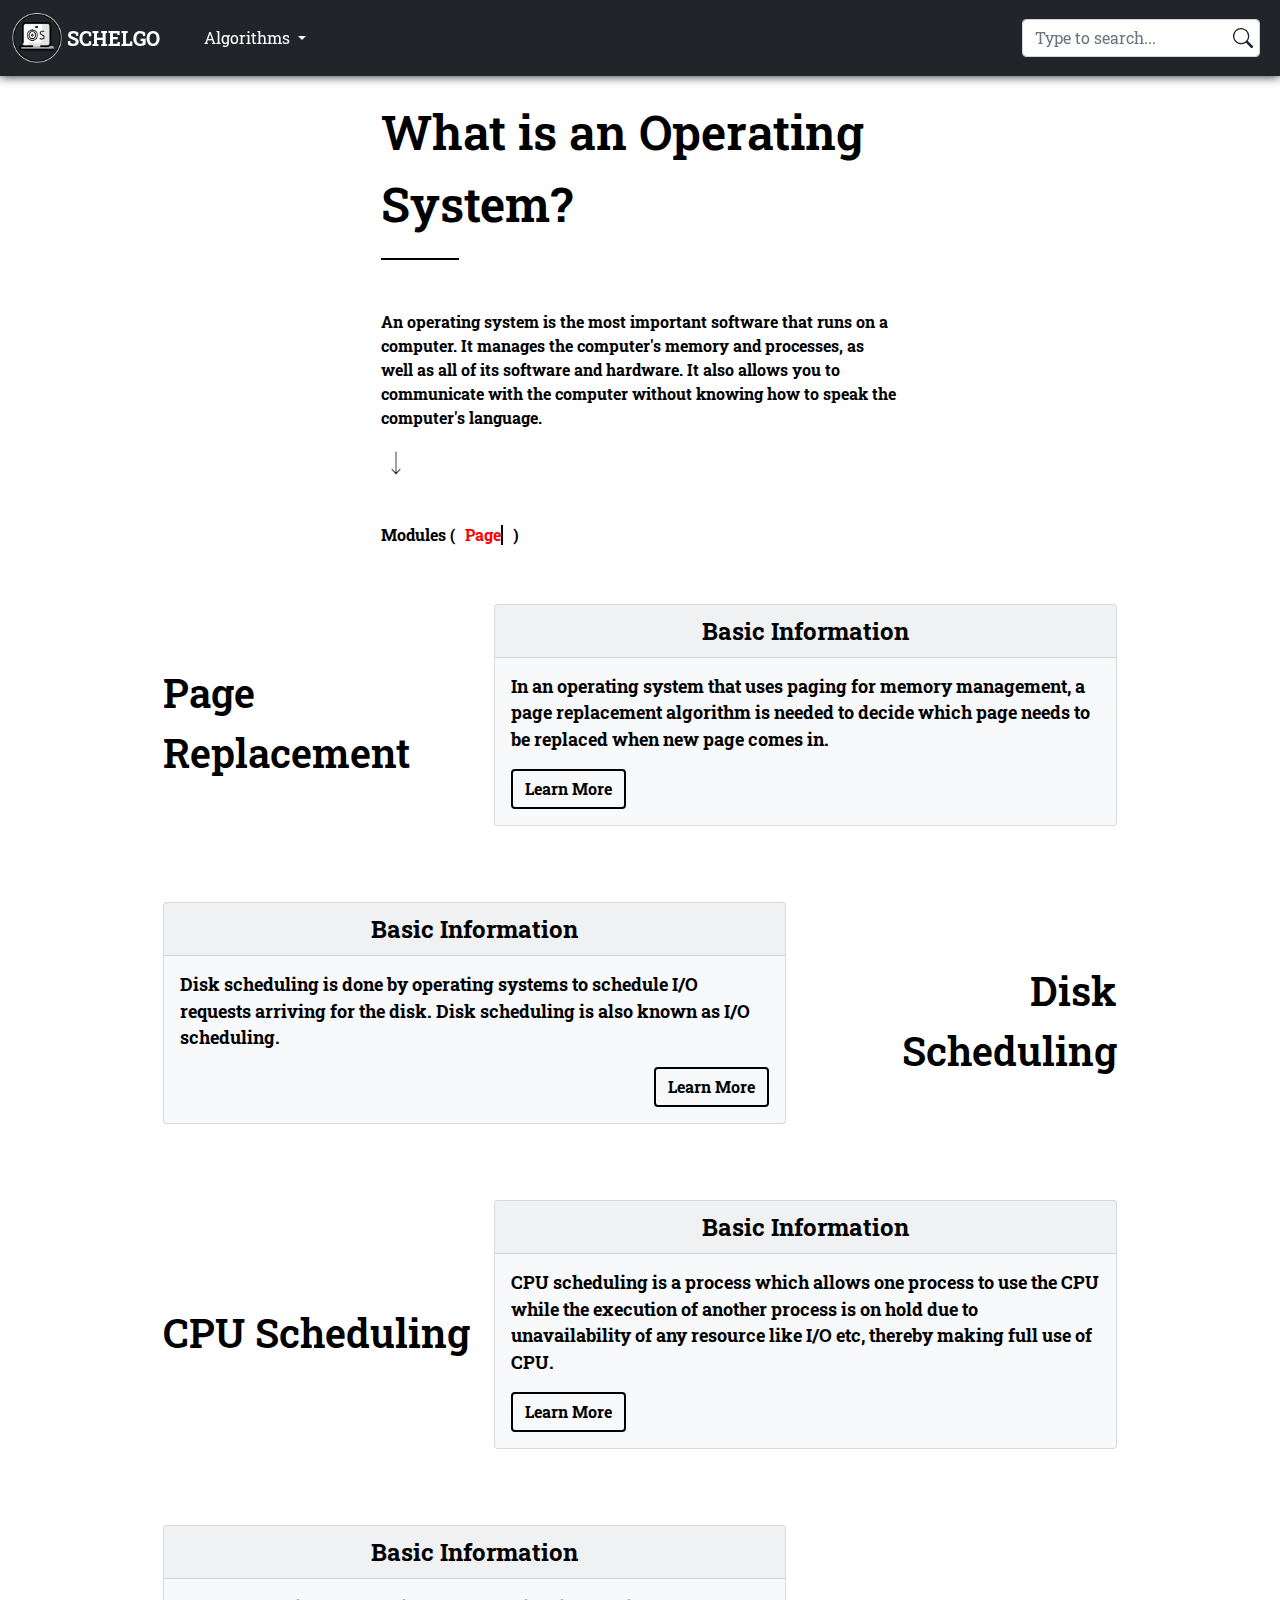
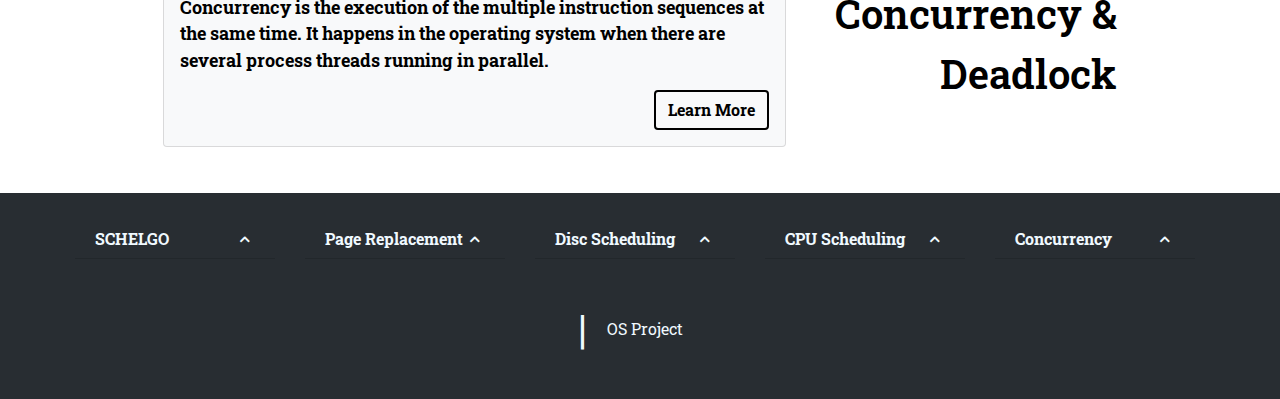
<file: index.html>
<!DOCTYPE html>
<html lang="en">

<head>
    <meta charset="UTF-8">
    <meta http-equiv="X-UA-Compatible" content="IE=edge">
    <meta name="viewport" content="width=device-width, initial-scale=1.0">
    <title>SCHELGO</title>
    <link rel="stylesheet" href="Assets/css/bootstrap.css" type="text/css">
    <link href="https://fonts.googleapis.com/css2?family=Roboto+Slab:wght@300&display=swap" rel="stylesheet">
    <link rel="stylesheet" type="text/css" href="Assets/css/animate.css">
    <link rel="stylesheet" href="https://unpkg.com/aos@2.3.1/dist/aos.css"/>
    <link href="https://maxcdn.bootstrapcdn.com/font-awesome/4.7.0/css/font-awesome.min.css" rel="stylesheet"/>
    <link rel="stylesheet" type="text/css" href="Assets/css/home_style.css">
    <link rel="shortcut icon" type="image/png" href="Assets/images/website_logo1.png">
</head>

<body>

<nav class="navbar sticky-top navbar-expand-lg navbar-dark bg-dark">
    <div class="container-fluid">
        <a class="navbar-brand" href="index.html">
            <img id="logo" src="Assets/images/website_logo1.png" alt="logo">
            <div class="hover-border">SCHELGO</div>
        </a>
        <div class="divider"></div>
        <button class="navbar-toggler" type="button" data-bs-toggle="collapse"
                data-bs-target="#navbarSupportedContent" aria-controls="navbarSupportedContent" aria-expanded="false"
                aria-label="Toggle navigation">
            <span class="navbar-toggler-icon"></span>
        </button>
        <div class="collapse navbar-collapse" id="navbarSupportedContent">
            <ul class="navbar-nav me-auto mb-2 mb-lg-0">

                <li class="nav-item dropdown">
                    <a class="nav-link dropdown-toggle" href="#" id="navbarDropdown" role="button"
                       data-bs-toggle="dropdown" aria-expanded="false">
                        Algorithms
                    </a>
                    <ul class="dropdown-menu dropdown-menu-dark" aria-labelledby="navbarDropdown">
                        <li><a class="dropdown-item" href="Page_Replacement/pagereplacement_index.html">Page
                            Replacement</a></li>
                        <li><a class="dropdown-item" href="Disk_Scheduling/diskscheduling_index.html">Disk
                            Scheduling</a></li>
                        <li><a class="dropdown-item" href="CPU_Scheduling/cpu_schdeuling_index.html">CPU Scheduling</a>
                        </li>
                        <li><a class="dropdown-item" href="deadlock/advanceClaim.html">Concurrency</a></li>
                    </ul>
                </li>

                <!-- <li class="nav-item">
                    <a class="nav-link" href="about.html"><span class="hover-border">About Developers</span></a>
                </li> -->

            </ul>

            <div class="d-flex">
                <div class="dropdown">
                    <input id="search-input" class="form-control me-2 dropdown-toggle" data-bs-toggle="dropdown"
                           aria-expanded="false" placeholder="Type to search...">
                    <ul id="suggestions" class="dropdown-menu dropdown-menu-dark" aria-labelledby="search-button">
                    </ul>
                    <svg xmlns="http://www.w3.org/2000/svg" width="20" height="20" fill="currentColor"
                         class="bi bi-search" viewBox="0 0 16 16" style="position: absolute; right: 15px;">
                        <path
                                d="M11.742 10.344a6.5 6.5 0 1 0-1.397 1.398h-.001c.03.04.062.078.098.115l3.85 3.85a1 1 0 0 0 1.415-1.414l-3.85-3.85a1.007 1.007 0 0 0-.115-.1zM12 6.5a5.5 5.5 0 1 1-11 0 5.5 5.5 0 0 1 11 0z"/>
                    </svg>
                </div>
            </div>
        </div>
    </div>
</nav>

<div class="home-first-block">
    <div class="home-info">
        <div class="home-question-title">
            What is an Operating System?
        </div>
        <p class="home-question-answer">
            An operating system is the most important software that runs on a computer. It manages the computer's
            memory and processes, as well as all of its software and hardware. It also allows you to communicate
            with the computer without knowing how to speak the computer's language.
        </p>
        <div class="arrow-box">
            <img src="Assets/images/down_arrow.png" alt="Downward Arrow">
        </div>
        <div class="typing animate__animated animate__slideInUp">
            Modules (
            <span class="type-writer" style="margin: 10px;" data-wait="2000"
                  data-words='["Page Replacement", "Disk Scheduling", "CPU Scheduling", "Concurrency & Deadlock"]'></span>
            )
        </div>
    </div>
   
</div>
<div class="home-second-block">
    <div class="home-algo-basic-info">
        <div class="home-algo-title"    >
            Page Replacement
        </div>
        <div class="home-specififc-algo-info">
            <div class="card text-dark bg-light mb-3 home-card">
                <div class="card-header home-card-header">Basic Information</div>
                <div class="card-body home-card-body">
                    <p class="card-text home-card-text">In an operating system that uses paging for memory
                        management, a page replacement
                        algorithm
                        is needed to decide which page needs to be replaced when new page comes in.</p>
                    <a href="Page_Replacement/pagereplacement_index.html" class="btn btn-light home-algo-button">
                        <svg xmlns="http://www.w3.org/2000/svg" width="22" height="22" fill="currentColor"
                             class="bi bi-check-circle home-tick" viewBox="0 0 16 16">
                            <path d="M8 15A7 7 0 1 1 8 1a7 7 0 0 1 0 14zm0 1A8 8 0 1 0 8 0a8 8 0 0 0 0 16z"/>
                            <path
                                    d="M10.97 4.97a.235.235 0 0 0-.02.022L7.477 9.417 5.384 7.323a.75.75 0 0 0-1.06 1.06L6.97 11.03a.75.75 0 0 0 1.079-.02l3.992-4.99a.75.75 0 0 0-1.071-1.05z"/>
                        </svg>
                        Learn More
                    </a>
                </div>
            </div>
        </div>
    </div>
    <div class="home-algo-basic-info">
        <div class="home-algo-title" id="title1" style="text-align: right;">
            Disk Scheduling
        </div>
        <div class="home-specififc-algo-info">
            <div class="card text-dark bg-light mb-3 home-card">
                <div class="card-header home-card-header">Basic Information</div>
                <div class="card-body home-card-body" style="align-items: flex-end;">
                    <p class="card-text home-card-text">Disk scheduling is done by operating systems to schedule I/O
                        requests arriving for the
                        disk. Disk scheduling is also known as I/O scheduling.</p>
                    <a href="Disk_Scheduling/diskscheduling_index.html" class="btn btn-light home-algo-button">
                        <svg xmlns="http://www.w3.org/2000/svg" width="22" height="22" fill="currentColor"
                             class="bi bi-check-circle home-tick" viewBox="0 0 16 16">
                            <path d="M8 15A7 7 0 1 1 8 1a7 7 0 0 1 0 14zm0 1A8 8 0 1 0 8 0a8 8 0 0 0 0 16z"/>
                            <path
                                    d="M10.97 4.97a.235.235 0 0 0-.02.022L7.477 9.417 5.384 7.323a.75.75 0 0 0-1.06 1.06L6.97 11.03a.75.75 0 0 0 1.079-.02l3.992-4.99a.75.75 0 0 0-1.071-1.05z"/>
                        </svg>
                        Learn More
                    </a>
                </div>
            </div>
        </div>
        <div class="home-algo-title" id="title" style="text-align: right;">
            Disk Scheduling
        </div>
    </div>
    <div class="home-algo-basic-info">
        <div class="home-algo-title">
            CPU Scheduling
        </div>
        <div class="home-specififc-algo-info">
            <div class="card text-dark bg-light mb-3 home-card">
                <div class="card-header home-card-header">Basic Information</div>
                <div class="card-body home-card-body">
                    <p class="card-text home-card-text">CPU scheduling is a process which allows one process to use
                        the CPU while the execution
                        of
                        another process is on hold due to unavailability of any resource like I/O etc, thereby
                        making full use of CPU.</p>
                    <a href="CPU_Scheduling/cpu_schdeuling_index.html" class="btn btn-light home-algo-button">
                        <svg xmlns="http://www.w3.org/2000/svg" width="22" height="22" fill="currentColor"
                             class="bi bi-check-circle home-tick" viewBox="0 0 16 16">
                            <path d="M8 15A7 7 0 1 1 8 1a7 7 0 0 1 0 14zm0 1A8 8 0 1 0 8 0a8 8 0 0 0 0 16z"/>
                            <path
                                    d="M10.97 4.97a.235.235 0 0 0-.02.022L7.477 9.417 5.384 7.323a.75.75 0 0 0-1.06 1.06L6.97 11.03a.75.75 0 0 0 1.079-.02l3.992-4.99a.75.75 0 0 0-1.071-1.05z"/>
                        </svg>
                        Learn More
                    </a>
                </div>
            </div>
        </div>
    </div>
    <div class="home-algo-basic-info">
        <div class="home-algo-title" id="title1" style="text-align: right;">
            Concurrency & Deadlock
        </div>
        <div class="home-specififc-algo-info">
            <div class="card text-dark bg-light mb-3 home-card">
                <div class="card-header home-card-header">Basic Information</div>
                <div class="card-body home-card-body" style="align-items: flex-end;">
                    <p class="card-text home-card-text">Concurrency is the execution of the multiple instruction
                        sequences at the same time. It
                        happens in the operating system when there are several process threads running in parallel.
                    </p>
                    <a href="deadlock/advanceClaim.html" class="btn btn-light home-algo-button">
                        <svg xmlns="http://www.w3.org/2000/svg" width="22" height="22" fill="currentColor"
                             class="bi bi-check-circle home-tick" viewBox="0 0 16 16">
                            <path d="M8 15A7 7 0 1 1 8 1a7 7 0 0 1 0 14zm0 1A8 8 0 1 0 8 0a8 8 0 0 0 0 16z"/>
                            <path
                                    d="M10.97 4.97a.235.235 0 0 0-.02.022L7.477 9.417 5.384 7.323a.75.75 0 0 0-1.06 1.06L6.97 11.03a.75.75 0 0 0 1.079-.02l3.992-4.99a.75.75 0 0 0-1.071-1.05z"/>
                        </svg>
                        Learn More
                       
                    </a>
                </div>
            </div>
        </div>
        <div class="home-algo-title" id="title" style="text-align: right;">
            Concurrency & Deadlock
        </div>
    </div>
</div>


<div id="foooter">
    <div class="footer-dark">
        <footer>
            <div id="footer-container" class="footercontainer">
                <div class="footerflex-1">
                    <div class="footerrow">

                        <!-- First Panel -->
                        <div class="footerpanel-group" id="accordion">
                            <div class="panel panel-default" id="footerpanel">
                                <div class="footerpanel-heading">
                                    <h4 class="footerpanel-title accordion-button" data-bs-toggle="collapse"
                                        data-bs-target="#collapseOne,#collapseTwo,#collapseThree,#collapseFour,#collapseFive"
                                        aria-expanded="false" aria-controls="collapseOne">SCHELGO
                                    </h4>
                                </div>
                                <div id="collapseOne" class="panel-collapse collapse" aria-labelledby="headingOne"
                                     data-bs-parent="#accordion">
                                    <div class="footercontent">
                                        <ul style="list-style-type: none;">
                                            <li><a href="index.html">Home</a></li>
                                            <li><a href="about.html">About Us</a></li>
                                            <li><a href="Page_Replacement/pagereplacement_index.html">Page
                                                Replacement</a></li>
                                            <li><a href="Disk_Scheduling/diskscheduling_index.html">Disk Scheduling</a>
                                            </li>
                                            <li><a href="CPU_Scheduling/cpu_schdeuling_index.html">CPU Scheduling</a></li>
                                            <li><a href="deadlock/advanceClaim.html">Concurrency</a></li>

                                        </ul>
                                    </div>
                                </div>
                            </div>
                        </div>


                        <!-- Second Panel -->
                        <div class="footerpanel-group" id="accordion">
                            <div class="panel panel-default" id="footerpanel">
                                <div class="footerpanel-heading">
                                    <h4 class="footerpanel-title accordion-button" data-bs-toggle="collapse"
                                        data-bs-target="#collapseOne,#collapseTwo,#collapseThree,#collapseFour,#collapseFive"
                                        aria-expanded="false" aria-controls="collapseOne">Page Replacement

                                    </h4>
                                </div>
                                <div id="collapseTwo" class="panel-collapse collapse" aria-labelledby="headingOne"
                                     data-bs-parent="#accordion">
                                    <div class="footercontent">
                                        <ul style="list-style-type: none;">
                                            <li><a href="#">MRU</a></li>

                                        </ul>
                                    </div>
                                </div>
                            </div>
                        </div>


                        <!-- Third Panel -->
                        <div class="footerpanel-group" id="accordion">
                            <div class="panel panel-default" id="footerpanel">
                                <div class="footerpanel-heading">
                                    <h4 class="footerpanel-title accordion-button" data-bs-toggle="collapse"
                                        data-bs-target="#collapseOne,#collapseTwo,#collapseThree,#collapseFour,#collapseFive"
                                        aria-expanded="false" aria-controls="collapseOne">Disc Scheduling

                                    </h4>
                                </div>
                                <div id="collapseThree" class="panel-collapse collapse" aria-labelledby="headingOne"
                                     data-bs-parent="#accordion">
                                    <div class="footercontent">
                                        <ul style="list-style-type: none;">

                                            <li><a href="Disk_Scheduling/scan.html">SCAN</a></li>
                                            
                                        </ul>
                                    </div>
                                </div>
                            </div>
                        </div>

                        <!-- Fourth Panel -->
                        <div class="footerpanel-group" id="accordion">
                            <div class="panel panel-default" id="footerpanel">
                                <div class="footerpanel-heading">
                                    <h4 class="footerpanel-title accordion-button" data-bs-toggle="collapse"
                                        data-bs-target="#collapseOne,#collapseTwo,#collapseThree,#collapseFour,#collapseFive"
                                        aria-expanded="false" aria-controls="collapseOne">CPU Scheduling

                                    </h4>
                                </div>
                                <div id="collapseFour" class="panel-collapse collapse" aria-labelledby="headingOne"
                                     data-bs-parent="#accordion">
                                    <div class="footercontent">
                                        <ul style="list-style-type: none;">
                                           
                                            <li><a href="CPU_Scheduling/RoundRobin_CPU.html">Round Robin</a></li>


                                        </ul>
                                    </div>
                                </div>
                            </div>
                        </div>


                        <!-- Fifth Panel -->
                        <div class="footerpanel-group" id="accordion">
                            <div class="panel panel-default" id="footerpanel">
                                <div class="footerpanel-heading">
                                    <h4 class="footerpanel-title accordion-button" data-bs-toggle="collapse"
                                        data-bs-target="#collapseOne,#collapseTwo,#collapseThree,#collapseFour,#collapseFive"
                                        aria-expanded="false" aria-controls="collapseOne">Concurrency
                                    </h4>
                                </div>
                                <div id="collapseFive" class="panel-collapse collapse" aria-labelledby="headingOne"
                                     data-bs-parent="#accordion">
                                    <div class="footercontent">
                                        <ul style="list-style-type: none;">
                                            <li><a href=""></a></li>
                                            <li><a href="deadlock/advanceClaim.html">Bankers Algorithm</a></li>

                                        </ul>
                                    </div>
                                </div>
                            </div>
                        </div>


                    </div>
                </div>
                <div
                        style="padding-top: 10px; width: 100%; display: flex; align-items: center; justify-content: center;">
                        
                    <span style="font-size: 2.5rem; margin: 20px 0px 20px 0px; ">|</span>
                    <span class="copyright"
                          style="margin: 20px; display: flex; justify-content: center; align-items: center; padding: 0px;">OS
                            Project </span>
                </div>
            </div>
        </footer>
    </div>
</div>

<script src="Assets/js/bootstrap.bundle.min.js"></script>
<script src="Assets/js/search.js"></script>
<script src="https://unpkg.com/aos@2.3.1/dist/aos.js"></script>
<script src="Assets/js/home_typewriter.js"></script>
<script type="text/javascript">
    AOS.init({
        duration: 1000,
    });
</script>
</body>

</html>
</file>
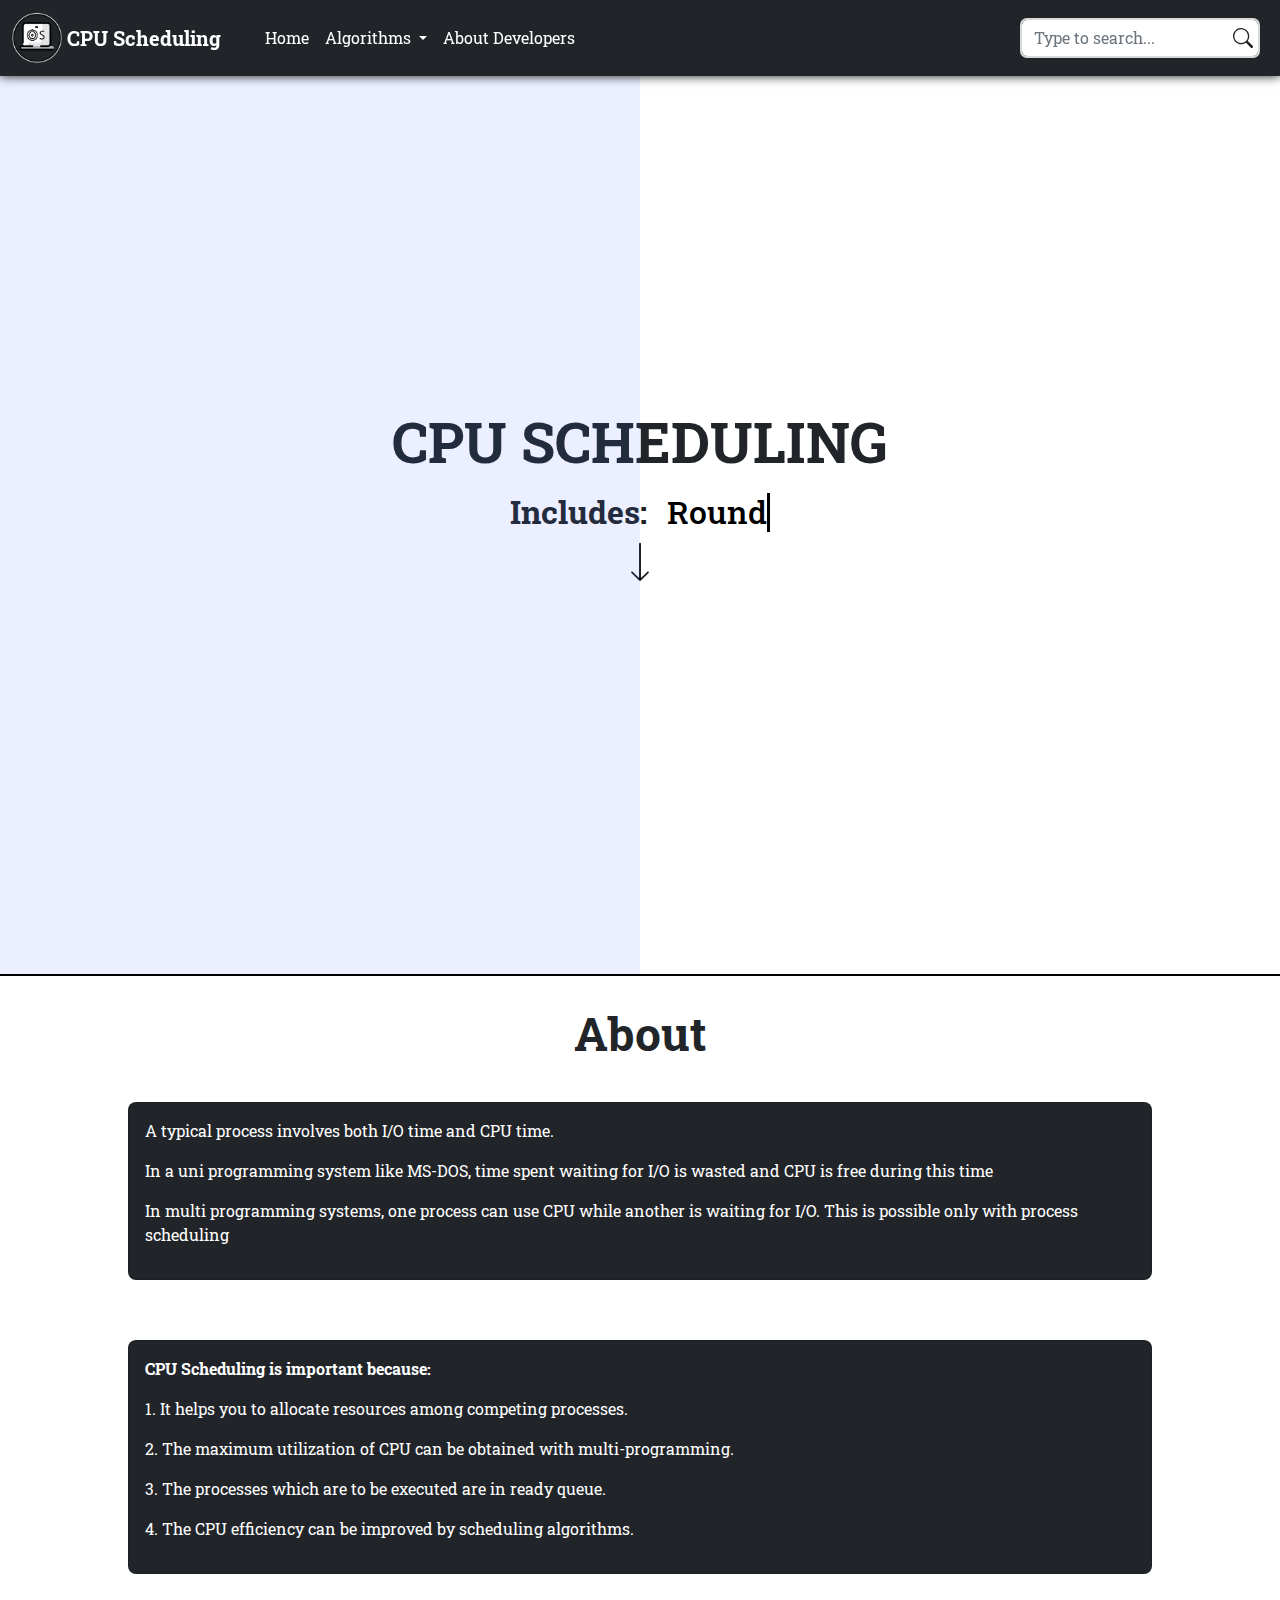
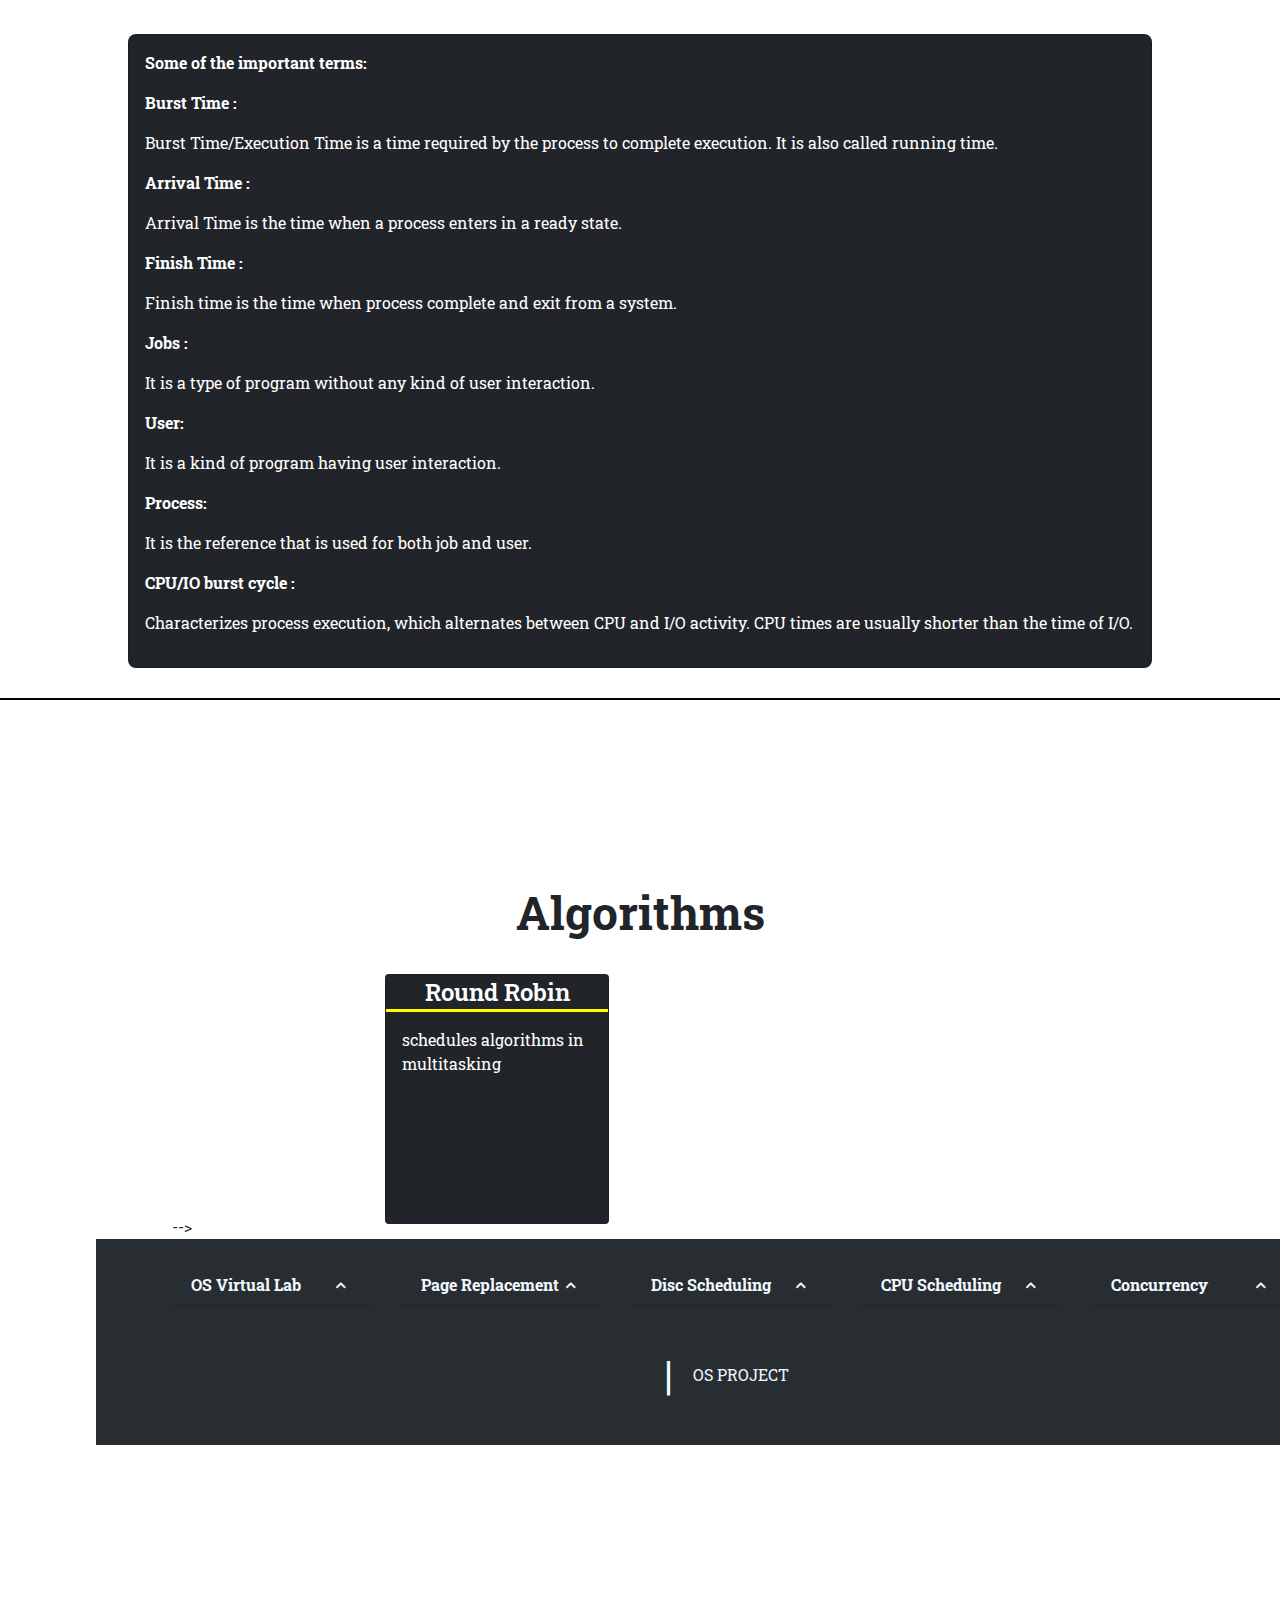
<file: CPU_Scheduling/cpu_schdeuling_index.html>
<!DOCTYPE html>
<html lang="en">

<head>
    <meta charset="UTF-8">
    <meta http-equiv="X-UA-Compatible" content="IE=edge">
    <meta name="viewport" content="width=device-width, initial-scale=1.0">
    <title>OS Virtual Lab</title>
    <link rel="stylesheet" href="../Assets/css/bootstrap.css" type="text/css">
    <link href="https://fonts.googleapis.com/css2?family=Roboto+Slab:wght@300&display=swap" rel="stylesheet">
    <link rel="stylesheet" href="../Assets/css/animate.css" type="text/css">
    <link rel="stylesheet" type="text/css" href="../Assets/css/style.css">

    <script src="https://cdn.jsdelivr.net/npm/bootstrap@5.0.0-beta2/dist/js/bootstrap.bundle.min.js"
            integrity="sha384-b5kHyXgcpbZJO/tY9Ul7kGkf1S0CWuKcCD38l8YkeH8z8QjE0GmW1gYU5S9FOnJ0"
            crossorigin="anonymous"></script>
    <link href="https://maxcdn.bootstrapcdn.com/font-awesome/4.7.0/css/font-awesome.min.css" rel="stylesheet"/>
    <link href="https://cdn.jsdelivr.net/npm/bootstrap@5.0.0-beta3/dist/css/bootstrap.min.css" rel="stylesheet"
          integrity="sha384-eOJMYsd53ii+scO/bJGFsiCZc+5NDVN2yr8+0RDqr0Ql0h+rP48ckxlpbzKgwra6" crossorigin="anonymous">

    <link rel="stylesheet" type="text/css" href="../Assets/css/style.css">
    <link rel="shortcut icon" type="image/png" href="../Assets/images/website_logo1.png">
</head>

<body>

<nav class="navbar sticky-top navbar-expand-lg navbar-dark bg-dark">
    <div class="container-fluid">
        <a class="navbar-brand" href="cpu_schdeuling_index.html">
            <img id="logo" src="../Assets/images/website_logo1.png" alt="logo">
            <div class="hover-border">CPU Scheduling</div>
        </a>
        <div class="divider"></div>
        <button class="navbar-toggler" type="button" data-bs-toggle="collapse"
                data-bs-target="#navbarSupportedContent" aria-controls="navbarSupportedContent" aria-expanded="false"
                aria-label="Toggle navigation">
            <span class="navbar-toggler-icon"></span>
        </button>
        <div class="collapse navbar-collapse" id="navbarSupportedContent">
            <ul class="navbar-nav me-auto mb-2 mb-lg-0">
                <li class="nav-item">
                    <a class="nav-link active" aria-current="page" href="../index.html">
                        <div class="hover-border">Home</div>
                    </a>
                </li>

                <li class="nav-item dropdown">
                    <a class="nav-link dropdown-toggle" href="#" id="navbarDropdown" role="button"
                       data-bs-toggle="dropdown" aria-expanded="false">
                        Algorithms
                    </a>
                    <ul class="dropdown-menu dropdown-menu-dark" aria-labelledby="navbarDropdown">
                        <li><a class="dropdown-item" href="../Page_Replacement/pagereplacement_index.html">Page
                            Replacement</a></li>
                        <li><a class="dropdown-item" href="../Disk_Scheduling/diskscheduling_index.html">Disk
                            Scheduling</a></li>
                        <li><a class="dropdown-item" href="cpu_schdeuling_index.html">CPU Scheduling</a></li>
                        <li><a class="dropdown-item" href="#">Concurrency</a></li>
                    </ul>
                </li>
               

                <li class="nav-item">
                    <a class="nav-link" href="../about.html"><span class="hover-border">About Developers</span></a>
                </li>

            </ul>

            <div class="d-flex">
                <div class="dropdown">
                    <input id="search-input" class="form-control me-2 dropdown-toggle" data-bs-toggle="dropdown"
                           aria-expanded="false" placeholder="Type to search...">
                    <ul id="suggestions" class="dropdown-menu dropdown-menu-dark" aria-labelledby="search-button">
                    </ul>
                    <svg xmlns="http://www.w3.org/2000/svg" width="20" height="20" fill="currentColor"
                         class="bi bi-search" viewBox="0 0 16 16" style="position: absolute; right: 15px;">
                        <path
                                d="M11.742 10.344a6.5 6.5 0 1 0-1.397 1.398h-.001c.03.04.062.078.098.115l3.85 3.85a1 1 0 0 0 1.415-1.414l-3.85-3.85a1.007 1.007 0 0 0-.115-.1zM12 6.5a5.5 5.5 0 1 1-11 0 5.5 5.5 0 0 1 11 0z"/>
                    </svg>
                </div>
            </div>
        </div>
    </div>
</nav>

<div class="block1">
    <div class="overlay"></div>
    <div class="heading">
        <h1 class="animate__animated animate__slideInUp" data-aos="fade-in" style="text-align: center;">CPU SCHEDULING
        </h1>
    </div>
    <div class="typing animate__animated animate__slideInUp">
        <h2 style="margin: 10px; font-weight: 700;">Includes: </h2>
        <span class="type-writer" style="margin: 10px;" data-wait="2000"

              data-words='["Round Robin"]'></span>

    </div>
    <div class="arrow-box">
        <img src="../Assets/images/down_arrow.png" alt="Downward Arrow">
    </div>
</div>

<div class="info-block">
    <div class="mid-heading-wrapper">
        <div class="mid-heading">
            <h1 style="margin: 0px;">About</h1>
        </div>
    </div>

    <div class="infocard">
        <div class="infocard-body">
            <p>A typical process involves both I/O time and CPU time.</p>

            <p>In a uni programming system like MS-DOS, time spent waiting for I/O is wasted and CPU is free during this
                time</p>

            <p>In multi programming systems, one process can use CPU while another is waiting for I/O. This is possible
                only with process scheduling</p>
        </div>
    </div>

    <div class="infocard">
        <div class="infocard-body">
            <p style="font-weight: 700;">CPU Scheduling is important because:</p>

            <p>1. It helps you to allocate resources among competing processes.</p>

            <p>2. The maximum utilization of CPU can be obtained with multi-programming.</p>

            <p>3. The processes which are to be executed are in ready queue.</p>

            <p>4. The CPU efficiency can be improved by scheduling algorithms.</p>
        </div>
    </div>

    <div class="infocard">
        <div class="infocard-body">
            <p style="font-weight: 700;">Some of the important terms:</p>

            <p style="font-weight: 700;">Burst Time :</p>
            <p>Burst Time/Execution Time is a time required by the process to complete execution. It is also called
                running time.</p>

            <p style="font-weight: 700;">Arrival Time :</p>
            <p>Arrival Time is the time when a process enters in a ready state.</p>

            <p style="font-weight: 700;">Finish Time :</p>
            <p>Finish time is the time when process complete and exit from a system.</p>

            <p style="font-weight: 700;">Jobs :</p>
            <p>It is a type of program without any kind of user interaction.</p>

            <p style="font-weight: 700;">User: </p>
            <p>It is a kind of program having user interaction.</p>

            <p style="font-weight: 700;">Process: </p>
            <p>It is the reference that is used for both job and user.</p>

            <p style="font-weight: 700;">CPU/IO burst cycle :</p>
            <p>Characterizes process execution, which alternates between CPU and I/O activity. CPU times are usually
                shorter than the time of I/O.</p>
        </div>
    </div>


</div>
<div class="mid-blockDSPR">
    <div class="mid-heading-wrapper">
        <div class="mid-heading">
            <h1 class="hover-border">Algorithms</h1>
        </div>
    </div>


       

    <div class="cards" style="margin-top:0px; width: 85%;"> -->
        <a href="RoundRobin_CPU.html" style="text-decoration: none;">
            <div class="card text-white bg-dark algo-cards"
                 style="width: 14rem; height: 14rem; margin-left: 40px; margin-right: 40px;">
                <div class="algo-heading">Round Robin</div>
                <div class="card-body" style="overflow-y: scroll;">
                    <p class="card-text">schedules algorithms in multitasking</p>
                </div>
            </div>
        </a>

      

    <br>

    <div class="mid-heading-wrapper">
        <div class="mid-heading">
            <a href="CPU_Algo_comp.html">
               
            </a>
        </div>
    </div>
    <br>
    <br>
    <!-- Footer -->
    <div id="foooter">
        <div class="footer-dark">
            <footer>
                <div id="footer-container" class="footercontainer">
                    <div class="footerflex-1">
                        <div class="footerrow">

                            <!-- First Panel -->
                            <div class="footerpanel-group" id="accordion">
                                <div class="panel panel-default" id="footerpanel">
                                    <div class="footerpanel-heading">
                                        <h4 class="footerpanel-title accordion-button" data-bs-toggle="collapse"
                                            data-bs-target="#collapseOne,#collapseTwo,#collapseThree,#collapseFour,#collapseFive"
                                            aria-expanded="false" aria-controls="collapseOne">OS Virtual Lab

                                        </h4>
                                    </div>
                                    <div id="collapseOne" class="panel-collapse collapse"
                                         aria-labelledby="headingOne" data-bs-parent="#accordion">
                                        <div class="footercontent">
                                            <ul style="list-style-type: none;">
                                                <li><a href="../index.html">Home</a></li>
                                                <li><a href="../about.html">About Us</a></li>
                                                <li><a href="../Page_Replacement/pagereplacement_index.html">Page
                                                    Replacement</a></li>
                                                <li><a href="../Disk_Scheduling/diskscheduling_index.html">Disk
                                                    Scheduling</a></li>
                                                <li><a href="cpu_schdeuling_index.html">CPU Scheduling</a></li>
                                                <li><a href="..deadlock/advanceClaim.html">Concurrency</a></li>

                                            </ul>
                                        </div>
                                    </div>
                                </div>
                            </div>


                            <!-- Second Panel -->
                            <div class="footerpanel-group" id="accordion">
                                <div class="panel panel-default" id="footerpanel">
                                    <div class="footerpanel-heading">
                                        <h4 class="footerpanel-title accordion-button" data-bs-toggle="collapse"
                                            data-bs-target="#collapseOne,#collapseTwo,#collapseThree,#collapseFour,#collapseFive"
                                            aria-expanded="false" aria-controls="collapseOne">Page Replacement

                                        </h4>
                                    </div>
                                    <div id="collapseTwo" class="panel-collapse collapse"
                                         aria-labelledby="headingOne" data-bs-parent="#accordion">
                                        <div class="footercontent">
                                            <ul style="list-style-type: none;">
                                                <li><a href="#">MRU</a></li>
                                            </ul>
                                        </div>
                                    </div>
                                </div>
                            </div>


                            <!-- Third Panel -->
                            <div class="footerpanel-group" id="accordion">
                                <div class="panel panel-default" id="footerpanel">
                                    <div class="footerpanel-heading">
                                        <h4 class="footerpanel-title accordion-button" data-bs-toggle="collapse"
                                            data-bs-target="#collapseOne,#collapseTwo,#collapseThree,#collapseFour,#collapseFive"
                                            aria-expanded="false" aria-controls="collapseOne">Disc Scheduling

                                        </h4>
                                    </div>
                                    <div id="collapseThree" class="panel-collapse collapse"
                                         aria-labelledby="headingOne" data-bs-parent="#accordion">
                                        <div class="footercontent">
                                            <ul style="list-style-type: none;">
                                                <li><a href="Disk_Scheduling/scan.html">SCAN</a></li>
                                            </ul>
                                        </div>
                                    </div>
                                </div>
                            </div>

                            <!-- Fourth Panel -->
                            <div class="footerpanel-group" id="accordion">
                                <div class="panel panel-default" id="footerpanel">
                                    <div class="footerpanel-heading">
                                        <h4 class="footerpanel-title accordion-button" data-bs-toggle="collapse"
                                            data-bs-target="#collapseOne,#collapseTwo,#collapseThree,#collapseFour,#collapseFive"
                                            aria-expanded="false" aria-controls="collapseOne">CPU Scheduling

                                        </h4>
                                    </div>
                                    <div id="collapseFour" class="panel-collapse collapse"
                                         aria-labelledby="headingOne" data-bs-parent="#accordion">
                                        <div class="footercontent">
                                            <ul style="list-style-type: none;">
                                                <li><a href="CPU_Scheduling/RoundRobin_CPU.html">Round Robin</a></li>
                                            </ul>
                                        </div>
                                    </div>
                                </div>
                            </div>


                            <!-- Fifth Panel -->
                            <div class="footerpanel-group" id="accordion">
                                <div class="panel panel-default" id="footerpanel">
                                    <div class="footerpanel-heading">
                                        <h4 class="footerpanel-title accordion-button" data-bs-toggle="collapse"
                                            data-bs-target="#collapseOne,#collapseTwo,#collapseThree,#collapseFour,#collapseFive"
                                            aria-expanded="false" aria-controls="collapseOne">Concurrency
                                        </h4>
                                    </div>
                                    <div id="collapseFive" class="panel-collapse collapse"
                                         aria-labelledby="headingOne" data-bs-parent="#accordion">
                                        <div class="footercontent">
                                            <ul style="list-style-type: none;">
                                                <li><a href="deadlock/advanceClaim.html">Concurrency</a></li>

                                            </ul>
                                        </div>
                                    </div>
                                </div>
                            </div>


                        </div>
                    </div>
                    <div
                            style="padding-top: 10px; width: 100%; display: flex; align-items: center; justify-content: center;">
                          
                                
                           
                        <span style="font-size: 2.5rem; margin: 20px 0px 20px 0px; ">|</span>
                        <span class="copyright"
                              style="margin: 20px; display: flex; justify-content: center; align-items: center; padding: 0px;">
                            OS PROJECT </span>
                    </div>
                </div>
            </footer>
        </div>
    </div>
    <script src="../Assets/js/typewriter.js"></script>
    <script src="../Assets/js/search.js"></script>
</body>
</html>
</file>
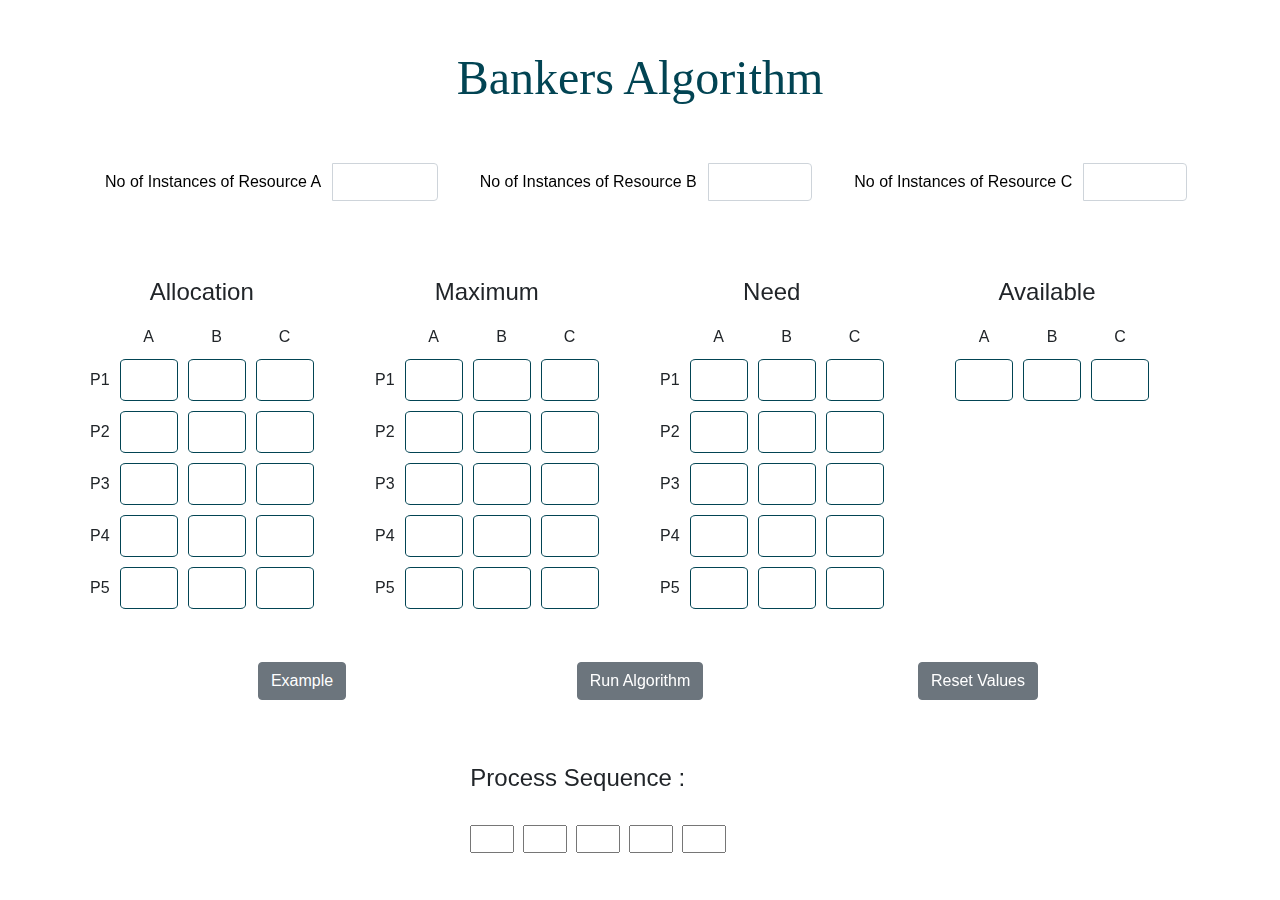
<file: deadlock/advanceClaim.html>
<!DOCTYPE html>
<html lang="en">
  <head>
    <!-- Required meta tags -->
    <meta charset="utf-8">
    <meta name="viewport" content="width=device-width, initial-scale=1, shrink-to-fit=no">

    <!-- Bootstrap CSS -->
    <link rel="stylesheet" href="https://stackpath.bootstrapcdn.com/bootstrap/4.5.2/css/bootstrap.min.css" integrity="sha384-JcKb8q3iqJ61gNV9KGb8thSsNjpSL0n8PARn9HuZOnIxN0hoP+VmmDGMN5t9UJ0Z" crossorigin="anonymous">

    <!-- Custom CSS -->
    <link rel="stylesheet" href="./advanceClaim.css">
    <!-- Title of the page -->
    <title>Bankers Algorithm</title>
  
  </head>
  <body id="body">
    <!-- Background Animation Starts -->
    <div class="container">
      <ul class="circles">
        <li></li>
        <li></li>
        <li></li>
        <li></li>
        <li></li>
        <li></li>
        <li></li>
        <li></li>
        <li></li>
        <li></li>
      </ul>
    </div>
    <!-- Background Animation Ends -->

    <!-- Main Algo Implementation Starts -->
    <div class="container pt-5">
      <h2 class="text-center subheading">Bankers Algorithm</h2>
    </div>
    <div class="container">
      <div class="row p-2 pt-5">
        <!-- Total Instance Form Starts -->
        <div class="col-4 text-center">
          <div class="input-group mb-3">
            <div class="input-group-prepend">
              <span class="input-group-text" id="basic-addon1">No of Instances of Resource A</span>
            </div>
            <input type="text" size="2" maxlength="2" class="form-control" id="resourceA" required>
          </div> 
        </div>
        <div class="col-4 text-center">
          <div class="input-group mb-3">
            <div class="input-group-prepend">
              <span class="input-group-text" id="basic-addon1">No of Instances of Resource B</span>
            </div>
            <input type="text" size="2" maxlength="2" class="form-control" id="resourceB" required>
          </div> 
        </div>
        <div class="col-4 text-center">
          <div class="input-group mb-3">
            <div class="input-group-prepend">
              <span class="input-group-text" id="basic-addon1">No of Instances of Resource C</span>
            </div>
            <input type="text" size="2" maxlength="2" class="form-control" id="resourceC" required>
          </div> 
        </div>
        <!-- Total Instance Form Ends -->
      </div>
    </div>
    <div class="container pt-5">
      <div class="row">
        <!-- Allocation Form Starts -->
        <div class="col-3 text-center">
          <table class="text-center">
            <thead>
              <tr>
                <th colspan="4"><h4>Allocation</h4></th>
              </tr>
            </thead>
            <tbody>
              <tr>
                <td></td>
                <td>A</td>
                <td>B</td>
                <td>C</td>
              </tr>
              <tr>
                <td>P1</td>
                <td><input size="2" maxlength="2" id="a11"></td>
                <td><input size="2" maxlength="2" id="a12"></td>
                <td><input size="2" maxlength="2" id="a13"></td>
              </tr>
              <tr>
                <td>P2</td>
                <td><input size="2" maxlength="2" id="a21"></td>
                <td><input size="2" maxlength="2" id="a22"></td>
                <td><input size="2" maxlength="2" id="a23"></td>
              </tr>
              <tr>
                <td>P3</td>
                <td><input size="2" maxlength="2" id="a31"></td>
                <td><input size="2" maxlength="2" id="a32"></td>
                <td><input size="2" maxlength="2" id="a33"></td>
              </tr>
              <tr>
                <td>P4</td>
                <td><input size="2" maxlength="2" id="a41"></td>
                <td><input size="2" maxlength="2" id="a42"></td>
                <td><input size="2" maxlength="2" id="a43"></td>
              </tr>
              <tr>
                <td>P5</td>
                <td><input size="2" maxlength="2" id="a51"></td>
                <td><input size="2" maxlength="2" id="a52"></td>
                <td><input size="2" maxlength="2" id="a53"></td>
              </tr>
            </tbody>
          </table>
        </div>
        <!-- Allocation Form Ends -->

        <!-- Max Form Starts -->
        <div class="col-3 text-center">
          <table class="text-center">
            <thead>
              <tr>
                <th colspan="4"><h4>Maximum</h4></th>
              </tr>
            </thead>
            <tbody>
              <tr>
                <td></td>
                <td>A</td>
                <td>B</td>
                <td>C</td>
              </tr>
              <tr>
                <td>P1</td>
                <td><input size="2" maxlength="2" id="m11"></td>
                <td><input size="2" maxlength="2" id="m12"></td>
                <td><input size="2" maxlength="2" id="m13"></td>
              </tr>
              <tr>
                <td>P2</td>
                <td><input size="2" maxlength="2" id="m21"></td>
                <td><input size="2" maxlength="2" id="m22"></td>
                <td><input size="2" maxlength="2" id="m23"></td>
              </tr>
              <tr>
                <td>P3</td>
                <td><input size="2" maxlength="2" id="m31"></td>
                <td><input size="2" maxlength="2" id="m32"></td>
                <td><input size="2" maxlength="2" id="m33"></td>
              </tr>
              <tr>
                <td>P4</td>
                <td><input size="2" maxlength="2" id="m41"></td>
                <td><input size="2" maxlength="2" id="m42"></td>
                <td><input size="2" maxlength="2" id="m43"></td>
              </tr>
              <tr>
                <td>P5</td>
                <td><input size="2" maxlength="2" id="m51"></td>
                <td><input size="2" maxlength="2" id="m52"></td>
                <td><input size="2" maxlength="2" id="m53"></td>
              </tr>
            </tbody>
          </table>
        </div>
        <!-- Max Form Ends -->

        <!-- Need Form Starts -->
        <div class="col-3 text-center">
          <table class="text-center">
            <thead>
              <tr>
                <th colspan="4"><h4>Need</h4></th>
              </tr>
            </thead>
            <tbody>
              <tr>
                <td></td>
                <td>A</td>
                <td>B</td>
                <td>C</td>
              </tr>
              <tr>
                <td>P1</td>
                <td><input size="2" maxlength="2" id="n11"></td>
                <td><input size="2" maxlength="2" id="n12"></td>
                <td><input size="2" maxlength="2" id="n13"></td>
              </tr>
              <tr>
                <td>P2</td>
                <td><input size="2" maxlength="2" id="n21"></td>
                <td><input size="2" maxlength="2" id="n22"></td>
                <td><input size="2" maxlength="2" id="n23"></td>
              </tr>
              <tr>
                <td>P3</td>
                <td><input size="2" maxlength="2" id="n31"></td>
                <td><input size="2" maxlength="2" id="n32"></td>
                <td><input size="2" maxlength="2" id="n33"></td>
              </tr>
              <tr>
                <td>P4</td>
                <td><input size="2" maxlength="2" id="n41"></td>
                <td><input size="2" maxlength="2" id="n42"></td>
                <td><input size="2" maxlength="2" id="n43"></td>
              </tr>
              <tr>
                <td>P5</td>
                <td><input size="2" maxlength="2" id="n51"></td>
                <td><input size="2" maxlength="2" id="n52"></td>
                <td><input size="2" maxlength="2" id="n53"></td>
              </tr>
            </tbody>
          </table>
        </div>
        <!-- Need Form Ends -->

        <!-- Available Form Starts -->
        <div class="col-3 text-center">
          <table class="text-center">
            <thead>
              <tr>
                <th colspan="4"><h4>Available</h4></th>
              </tr>
            </thead>
            <tbody>
              <tr>
                <td></td>
                <td>A</td>
                <td>B</td>
                <td>C</td>
              </tr>
              <tr>
                <td></td>
                <td><input size="2" maxlength="2" id="av11"></td>
                <td><input size="2" maxlength="2" id="av12"></td>
                <td><input size="2" maxlength="2" id="av13"></td>
              </tr>
            </tbody>
          </table>
        </div>
        <!-- Available Form Ends -->
      </div>

      <!-- Algo Buttons Starts -->
      <div class="row m-5 text-center">
        <div class="col-4">
          <a href="#" class="btn btn-secondary" onclick="example()">Example</a>
        </div>
        <div class="col-4">
          <a href="#" class="btn btn-secondary" onclick="run_algo()">Run Algorithm</a>
        </div>
        <div class="col-4">
          <a href="#" class="btn btn-secondary" onclick="reset()">Reset Values</a>
        </div>
      </div>
      <!-- Algo Buttons Ends -->
      
      <!-- Process Sequence Starts -->
      <div class="row p-3 mt-3 mb-3">
        <div class="col-6 offset-4">
          <h4>Process Sequence :</h4><br>
          <input id="p1" size="2" maxlength="2"/>&nbsp
          <input id="p2" size="2" maxlength="2"/>&nbsp
          <input id="p3" size="2" maxlength="2"/>&nbsp
          <input id="p4" size="2" maxlength="2"/>&nbsp
          <input id="p5" size="2" maxlength="2"/>
        </div>
      </div>
      <!-- Process Sequence Ends -->
    </div>
    
    <!-- Optional JavaScript -->
    <!-- jQuery first, then Popper.js, then Bootstrap JS -->
    <script src="https://code.jquery.com/jquery-3.5.1.slim.min.js" integrity="sha384-DfXdz2htPH0lsSSs5nCTpuj/zy4C+OGpamoFVy38MVBnE+IbbVYUew+OrCXaRkfj" crossorigin="anonymous"></script>
    <script src="https://cdn.jsdelivr.net/npm/popper.js@1.16.1/dist/umd/popper.min.js" integrity="sha384-9/reFTGAW83EW2RDu2S0VKaIzap3H66lZH81PoYlFhbGU+6BZp6G7niu735Sk7lN" crossorigin="anonymous"></script>
    <script src="https://stackpath.bootstrapcdn.com/bootstrap/4.5.2/js/bootstrap.min.js" integrity="sha384-B4gt1jrGC7Jh4AgTPSdUtOBvfO8shuf57BaghqFfPlYxofvL8/KUEfYiJOMMV+rV" crossorigin="anonymous"></script>
    <!-- Custom JavaScript -->
    <script src="./advanceClaim.js"></script>
  </body>
</html>
</file>
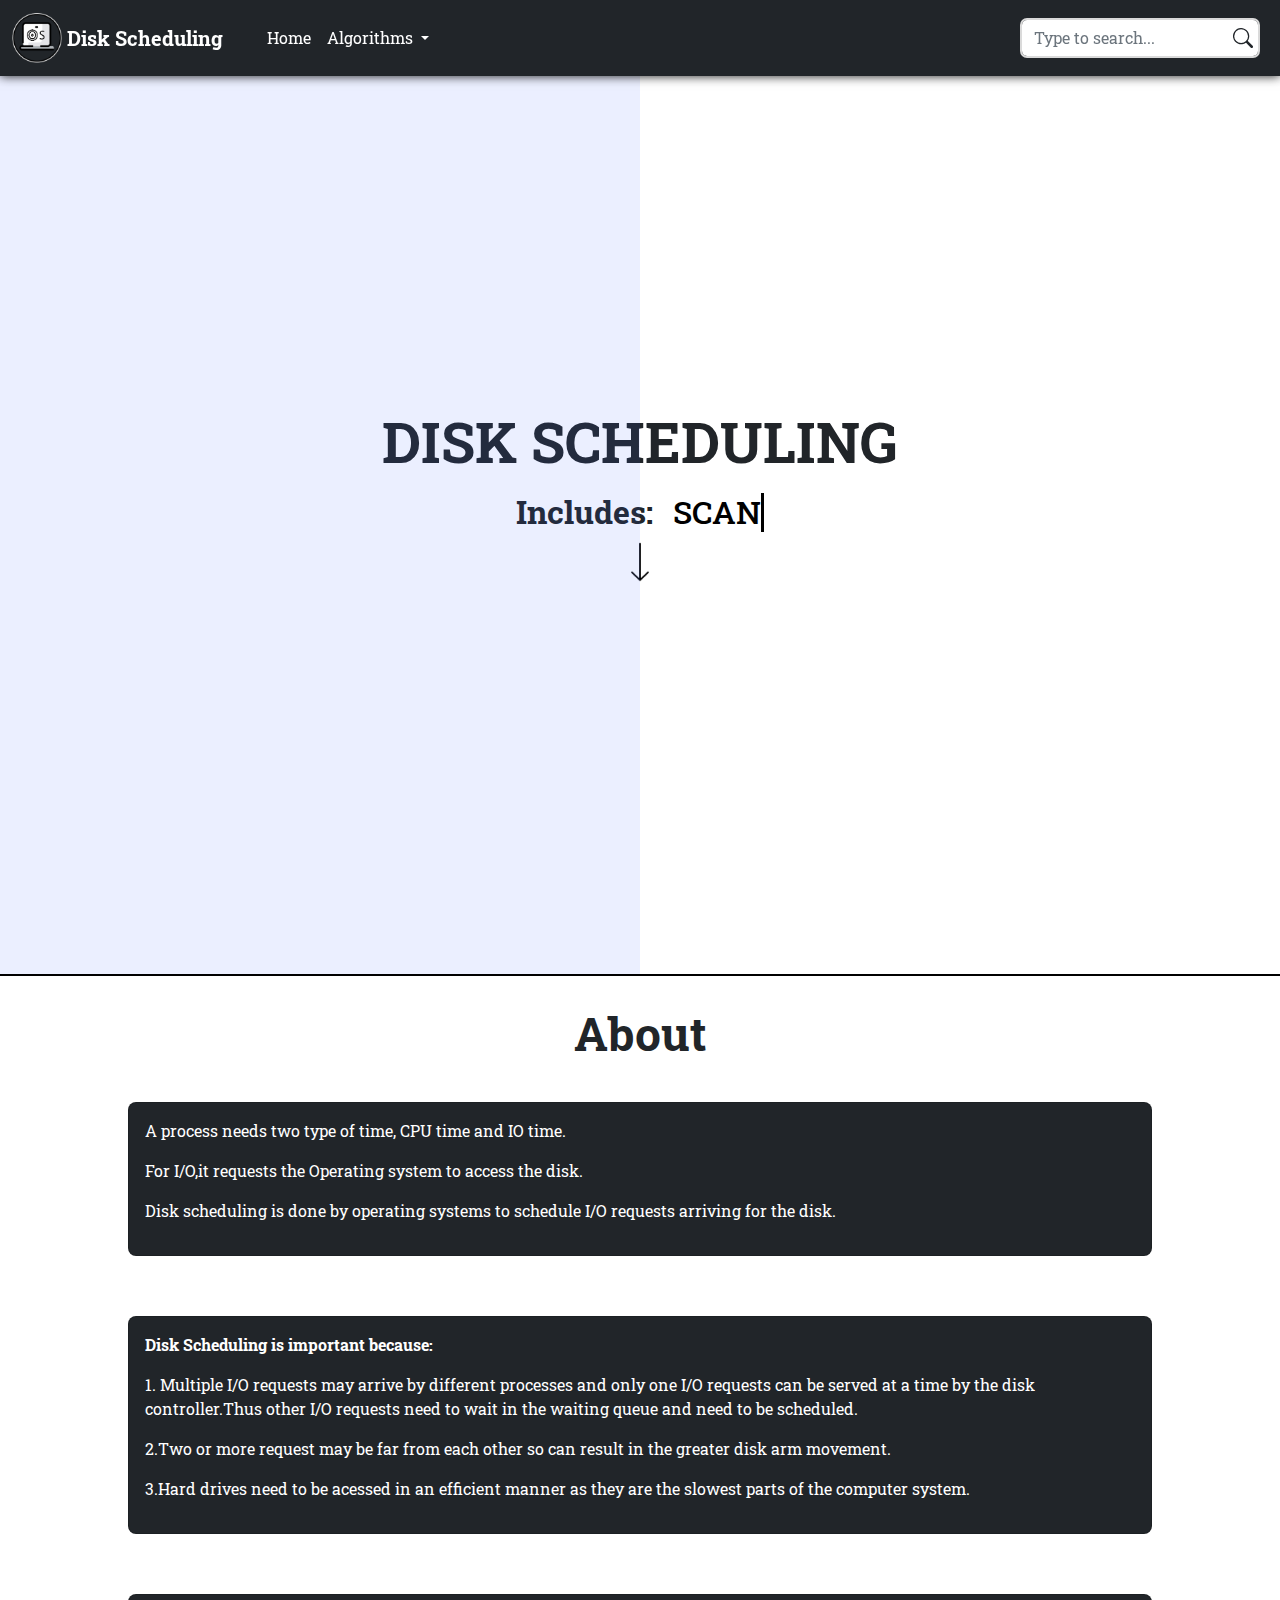
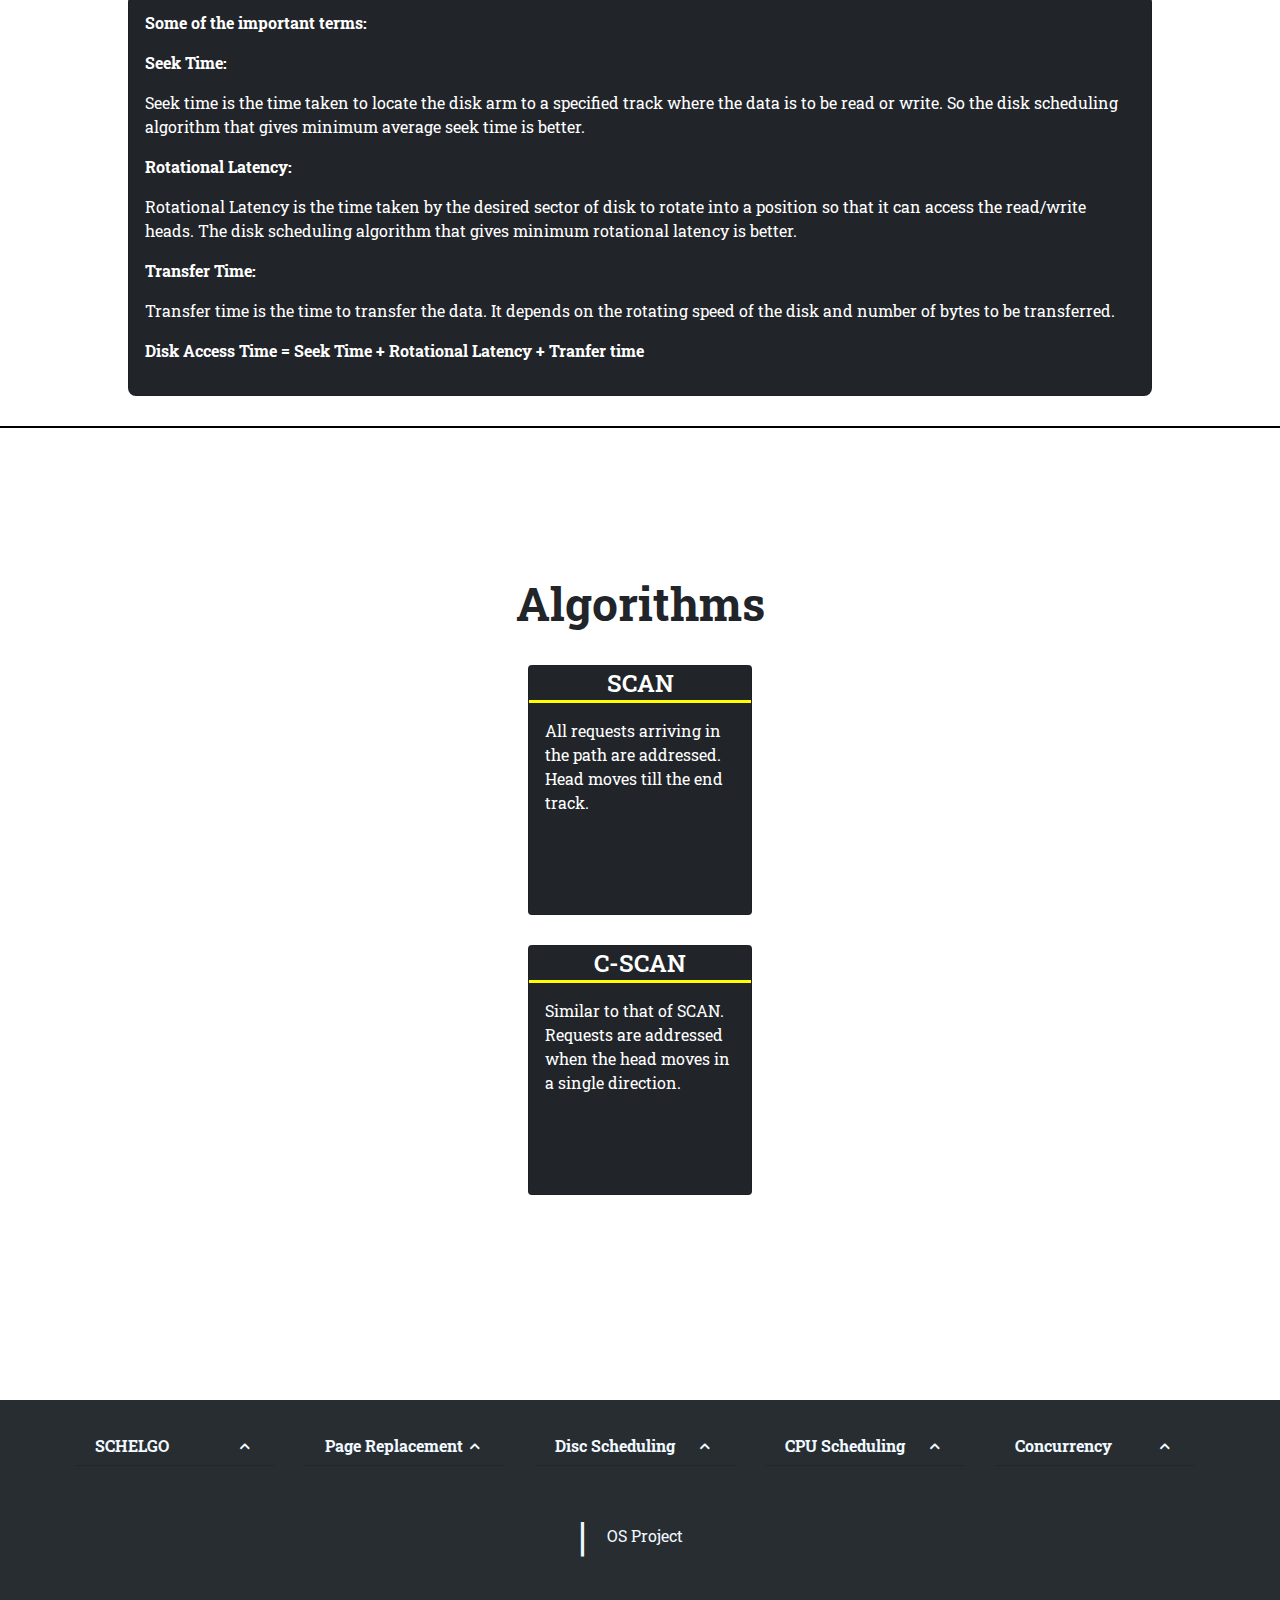
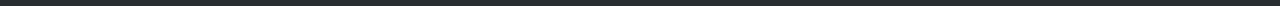
<file: Disk_Scheduling/diskscheduling_index.html>
<!DOCTYPE html>
<html lang="en">

<head>
    <meta charset="UTF-8">
    <meta http-equiv="X-UA-Compatible" content="IE=edge">
    <meta name="viewport" content="width=device-width, initial-scale=1.0">
    <title>OS Virtual Lab</title>
    <link rel="stylesheet" href="../Assets/css/bootstrap.css" type="text/css">
    <link href="https://fonts.googleapis.com/css2?family=Roboto+Slab:wght@300&display=swap" rel="stylesheet">
    <link rel="stylesheet" href="../Assets/css/animate.css" type="text/css">
    <link rel="stylesheet" type="text/css" href="../Assets/css/style.css">

    <script src="https://cdn.jsdelivr.net/npm/bootstrap@5.0.0-beta2/dist/js/bootstrap.bundle.min.js"
            integrity="sha384-b5kHyXgcpbZJO/tY9Ul7kGkf1S0CWuKcCD38l8YkeH8z8QjE0GmW1gYU5S9FOnJ0"
            crossorigin="anonymous"></script>
    <link href="https://maxcdn.bootstrapcdn.com/font-awesome/4.7.0/css/font-awesome.min.css" rel="stylesheet"/>
    <link href="https://cdn.jsdelivr.net/npm/bootstrap@5.0.0-beta3/dist/css/bootstrap.min.css" rel="stylesheet"
          integrity="sha384-eOJMYsd53ii+scO/bJGFsiCZc+5NDVN2yr8+0RDqr0Ql0h+rP48ckxlpbzKgwra6" crossorigin="anonymous">

    <link rel="stylesheet" type="text/css" href="../Assets/css/style.css">
    <link rel="shortcut icon" type="image/png" href="../Assets/images/website_logo1.png">
</head>

<body>

<nav class="navbar sticky-top navbar-expand-lg navbar-dark bg-dark">
    <div class="container-fluid">
        <a class="navbar-brand" href="diskscheduling_index.html">
            <img id="logo" src="../Assets/images/website_logo1.png" alt="logo">
            <div class="hover-border">Disk Scheduling</div>
        </a>
        <div class="divider"></div>
        <button class="navbar-toggler" type="button" data-bs-toggle="collapse"
                data-bs-target="#navbarSupportedContent" aria-controls="navbarSupportedContent" aria-expanded="false"
                aria-label="Toggle navigation">
            <span class="navbar-toggler-icon"></span>
        </button>
        <div class="collapse navbar-collapse" id="navbarSupportedContent">
            <ul class="navbar-nav me-auto mb-2 mb-lg-0">
                <li class="nav-item">
                    <a class="nav-link active" aria-current="page" href="../index.html">
                        <div class="hover-border">Home</div>
                    </a>
                </li>

                <li class="nav-item dropdown">
                    <a class="nav-link dropdown-toggle" href="#" id="navbarDropdown" role="button"
                       data-bs-toggle="dropdown" aria-expanded="false">
                        Algorithms
                    </a>
                    <ul class="dropdown-menu dropdown-menu-dark" aria-labelledby="navbarDropdown">
                        <li><a class="dropdown-item" href="../Page_Replacement/pagereplacement_index.html">Page
                            Replacement</a></li>
                        <li><a class="dropdown-item" href="diskscheduling_index.html">Disk Scheduling</a></li>
                        <li><a class="dropdown-item" href="../CPU_Scheduling/cpu_schdeuling_index.html">CPU
                            Scheduling</a></li>
                        <li><a class="dropdown-item" href="#">Concurrency</a></li>
                    </ul>
                </li>
                <!-- <li class="nav-item">
                    <a class="nav-link" href="Disc_compare.html"><span class="hover-border">Compare</span></a>
                </li> -->

                

            </ul>

            <div class="d-flex">
                <div class="dropdown">
                    <input id="search-input" class="form-control me-2 dropdown-toggle" data-bs-toggle="dropdown"
                           aria-expanded="false" placeholder="Type to search...">
                    <ul id="suggestions" class="dropdown-menu dropdown-menu-dark" aria-labelledby="search-button">
                    </ul>
                    <svg xmlns="http://www.w3.org/2000/svg" width="20" height="20" fill="currentColor"
                         class="bi bi-search" viewBox="0 0 16 16" style="position: absolute; right: 15px;">
                        <path
                                d="M11.742 10.344a6.5 6.5 0 1 0-1.397 1.398h-.001c.03.04.062.078.098.115l3.85 3.85a1 1 0 0 0 1.415-1.414l-3.85-3.85a1.007 1.007 0 0 0-.115-.1zM12 6.5a5.5 5.5 0 1 1-11 0 5.5 5.5 0 0 1 11 0z"/>
                    </svg>
                </div>
            </div>
        </div>
    </div>
</nav>

<div class="block1">
    <div class="overlay"></div>
    <div class="heading">
        <h1 class="animate__animated animate__slideInUp" data-aos="fade-in" style="text-align: center;">DISK
            SCHEDULING
        </h1>
    </div>
    <div class="typing animate__animated animate__slideInUp">
        <h2 style="margin: 10px; font-weight: 700;">Includes: </h2>
        <span class="type-writer" style="margin: 10px;" data-wait="2000"
              data-words='[ "SCAN", "C-SCAN"]'></span>
    </div>
    <div class="arrow-box">
        <img src="../Assets/images/down_arrow.png" alt="Downward Arrow">
    </div>
</div>

<div class="info-block">
    <div class="mid-heading-wrapper">
        <div class="mid-heading">
            <h1 style="margin: 0px;">About</h1>
        </div>
    </div>

    <div class="infocard">
        <div class="infocard-body">
            <p>A process needs two type of time, CPU time and IO time.</p>

            <p>For I/O,it requests the Operating system to access the disk.</p>

            <p>Disk scheduling is done by operating systems to schedule I/O requests arriving for the disk.</p>
        </div>
    </div>

    <div class="infocard">
        <div class="infocard-body">
            <p style="font-weight: 700;">Disk Scheduling is important because:</p>

            <p>1. Multiple I/O requests may arrive by different processes and only one I/O requests can be served at
                a time by the disk controller.Thus other I/O requests need to wait in the waiting queue and need to
                be scheduled.</p>

            <p>2.Two or more request may be far from each other so can result in the greater disk arm movement.</p>

            <p>3.Hard drives need to be acessed in an efficient manner as they are the slowest parts of the computer
                system.</p>
        </div>
    </div>

    <div class="infocard">
        <div class="infocard-body">
            <p style="font-weight: 700;">Some of the important terms:</p>

            <p style="font-weight: 700;">Seek Time:</p>
            <p>Seek time is the time taken to locate the disk arm to a specified track where the data is to be read
                or write. So the disk scheduling algorithm that gives minimum average seek time is better.</p>

            <p style="font-weight: 700;">Rotational Latency:</p>
            <p>Rotational Latency is the time taken by the desired sector of disk to rotate into a position so that
                it can access the read/write heads. The disk scheduling algorithm that gives minimum rotational
                latency is better.</p>

            <p style="font-weight: 700;">Transfer Time:</p>
            <p> Transfer time is the time to transfer the data. It depends on the rotating speed of the disk and
                number of bytes to be transferred.</p>

            <p style="font-weight: 700;">Disk Access Time = Seek Time + Rotational Latency + Tranfer time</p>
        </div>
    </div>


</div>
<div class="mid-blockDSPR">
    <div class="mid-heading-wrapper">
        <div class="mid-heading">
            <h1 class="hover-border">Algorithms</h1>
        </div>
    </div>

    
        <a href="scan.html" style="text-decoration: none;">
            <div class="card text-white bg-dark algo-cards"
                 style="width: 14rem; height: 14rem; margin-left: 40px; margin-right: 40px;">
                <div class="algo-heading">SCAN</div>
                <div class="card-body" style="overflow-y: scroll;">
                    <p class="card-text">All requests arriving in the path are addressed. Head moves till the end
                        track.
                    </p>
                </div>
                <div class="algo-card-footer">

                </div>
            </div>
        </a>
        <a href="cscan.html" style="text-decoration: none;">
            <div class="card text-white bg-dark algo-cards"
                 style="width: 14rem; height: 14rem; margin-left: 40px; margin-right: 40px;">
                <div class="algo-heading">C-SCAN</div>
                <div class="card-body" style="overflow-y: scroll;">
                    <p class="card-text">Similar to that of SCAN. Requests are addressed when the head moves in a
                        single direction.</p>
                </div>
            </div>
        </a>
        <!-- </div>

    <div class="cards" style="margin-top:0px; width: 85%;"> -->
       

        

      
    </div>

    <br>
    <br>
    <br>
    <!-- Footer -->
    <div id="foooter">
        <div class="footer-dark">
            <footer>
                <div id="footer-container" class="footercontainer">
                    <div class="footerflex-1">
                        <div class="footerrow">

                            <!-- First Panel -->
                            <div class="footerpanel-group" id="accordion">
                                <div class="panel panel-default" id="footerpanel">
                                    <div class="footerpanel-heading">
                                        <h4 class="footerpanel-title accordion-button" data-bs-toggle="collapse"
                                            data-bs-target="#collapseOne,#collapseTwo,#collapseThree,#collapseFour,#collapseFive"
                                            aria-expanded="false" aria-controls="collapseOne">SCHELGO

                                        </h4>
                                    </div>
                                    <div id="collapseOne" class="panel-collapse collapse"
                                         aria-labelledby="headingOne" data-bs-parent="#accordion">
                                        <div class="footercontent">
                                            <ul style="list-style-type: none;">
                                                <li><a href="../index.html">Home</a></li>
                                               
                                                <li><a href="../Page_Replacement/pagereplacement_index.html">Page
                                                    Replacement</a></li>
                                                <li><a href="diskscheduling_index.html">Disk Scheduling</a></li>
                                               <li><a href="../CPU_Scheduling/cpu_schdeuling_index.html">CPU Scheduling</a></li>
                                                <li><a href="#Concurrency">Concurrency</a></li>

                                            </ul>
                                        </div>
                                    </div>
                                </div>
                            </div>


                            <!-- Second Panel -->
                            <div class="footerpanel-group" id="accordion">
                                <div class="panel panel-default" id="footerpanel">
                                    <div class="footerpanel-heading">
                                        <h4 class="footerpanel-title accordion-button" data-bs-toggle="collapse"
                                            data-bs-target="#collapseOne,#collapseTwo,#collapseThree,#collapseFour,#collapseFive"
                                            aria-expanded="false" aria-controls="collapseOne">Page Replacement

                                        </h4>
                                    </div>
                                    <div id="collapseTwo" class="panel-collapse collapse"
                                         aria-labelledby="headingOne" data-bs-parent="#accordion">
                                        <div class="footercontent">
                                            <ul style="list-style-type: none;">
                                                <li><a href="#">MRU</a></li>
                                            </ul>
                                        </div>
                                    </div>
                                </div>
                            </div>


                            <!-- Third Panel -->
                            <div class="footerpanel-group" id="accordion">
                                <div class="panel panel-default" id="footerpanel">
                                    <div class="footerpanel-heading">
                                        <h4 class="footerpanel-title accordion-button" data-bs-toggle="collapse"
                                            data-bs-target="#collapseOne,#collapseTwo,#collapseThree,#collapseFour,#collapseFive"
                                            aria-expanded="false" aria-controls="collapseOne">Disc Scheduling

                                        </h4>
                                    </div>
                                    <div id="collapseThree" class="panel-collapse collapse"
                                         aria-labelledby="headingOne" data-bs-parent="#accordion">
                                        <div class="footercontent">
                                            <ul style="list-style-type: none;">

                                                <li><a href="scan.html">SCAN</a></li>
                                                <li><a href="cscan.html">C-SCAN</a></li>
                                               
                                            </ul>
                                        </div>
                                    </div>
                                </div>
                            </div>

                            <!-- Fourth Panel -->
                            <div class="footerpanel-group" id="accordion">
                                <div class="panel panel-default" id="footerpanel">
                                    <div class="footerpanel-heading">
                                        <h4 class="footerpanel-title accordion-button" data-bs-toggle="collapse"
                                            data-bs-target="#collapseOne,#collapseTwo,#collapseThree,#collapseFour,#collapseFive"
                                            aria-expanded="false" aria-controls="collapseOne">CPU Scheduling

                                        </h4>
                                    </div>
                                    <div id="collapseFour" class="panel-collapse collapse"
                                         aria-labelledby="headingOne" data-bs-parent="#accordion">
                                        <div class="footercontent">
                                            <ul style="list-style-type: none;">
                                               
                                                <li><a href="../CPU_Scheduling/RoundRobin_CPU.html">Round Robin</a></li>
                                              
                                            </ul>
                                        </div>
                                    </div>
                                </div>
                            </div>


                            <!-- Fifth Panel -->
                            <div class="footerpanel-group" id="accordion">
                                <div class="panel panel-default" id="footerpanel">
                                    <div class="footerpanel-heading">
                                        <h4 class="footerpanel-title accordion-button" data-bs-toggle="collapse"
                                            data-bs-target="#collapseOne,#collapseTwo,#collapseThree,#collapseFour,#collapseFive"
                                            aria-expanded="false" aria-controls="collapseOne">Concurrency
                                        </h4>
                                    </div>
                                    <div id="collapseFive" class="panel-collapse collapse"
                                         aria-labelledby="headingOne" data-bs-parent="#accordion">
                                        <div class="footercontent">
                                            <ul style="list-style-type: none;">
                                                <li><a href="deadlock/advanceClaim.html">Concurrency</a></li>

                                            </ul>
                                        </div>
                                    </div>
                                </div>
                            </div>


                        </div>
                    </div>
                    <div
                            style="padding-top: 10px; width: 100%; display: flex; align-items: center; justify-content: center;">
                            
                        <span style="font-size: 2.5rem; margin: 20px 0px 20px 0px; ">|</span>
                        <span class="copyright"
                              style="margin: 20px; display: flex; justify-content: center; align-items: center; padding: 0px;">OS
                                Project </span>
                    </div>
                </div>
            </footer>
        </div>
    </div>
    <script src="../Assets/js/typewriter.js"></script>
    <script src="../Assets/js/search.js"></script>
</body>

</html>
</file>
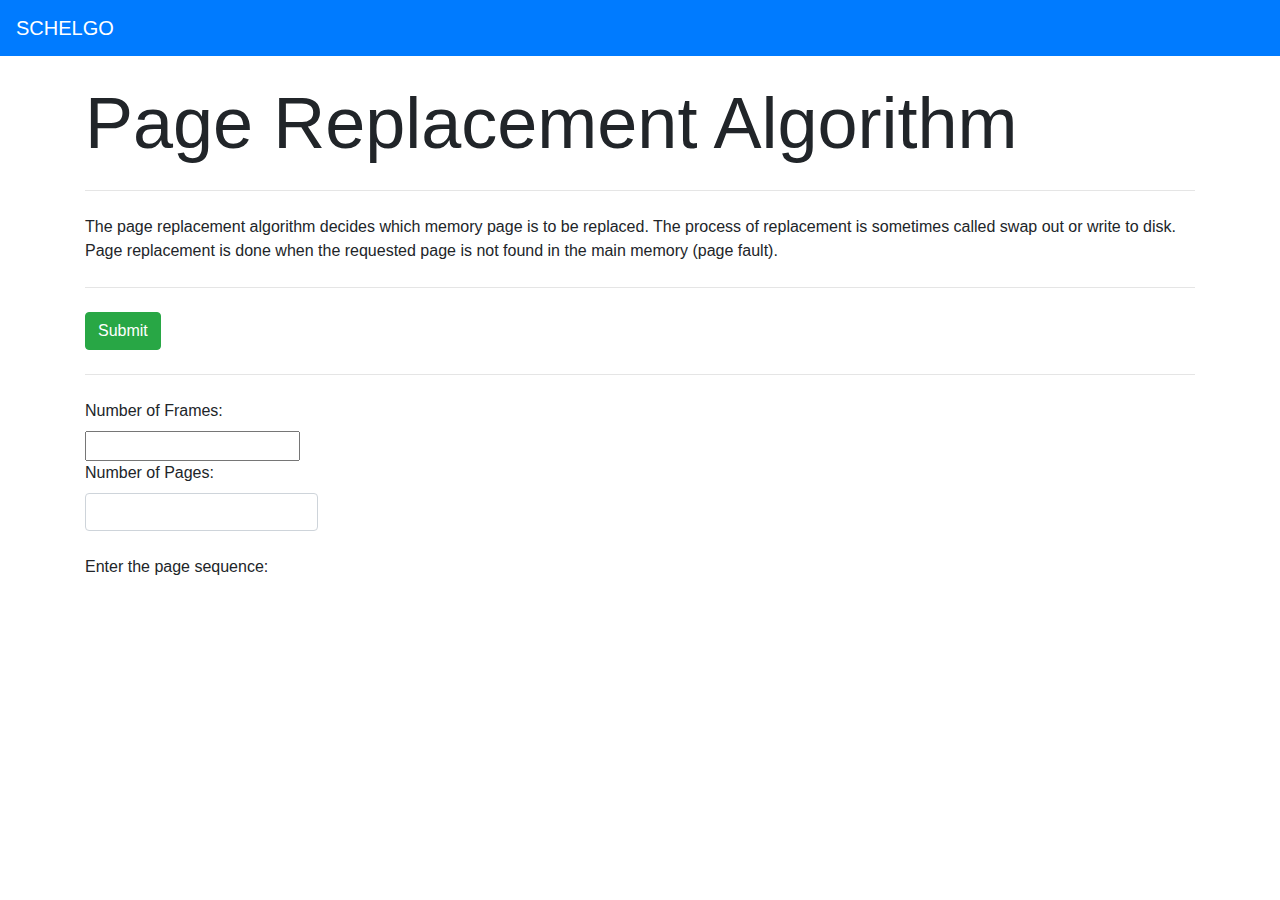
<file: Page_Replacement/MRU.html>
<!DOCTYPE html>
<html>
    <head>
        <title>Page Replacement</title>


        <link rel ="stylesheet" type="style.css" href="style.css">
        <link rel="stylesheet" type="text/css" href="https://stackpath.bootstrapcdn.com/bootstrap/4.5.0/css/bootstrap.min.css" />
        <script type="text/javascript" src="lru.js"></script>

    </head>
    <body>

        <nav class="navbar navbar-expand-lg navbar-dark bg-primary">
          <a class="navbar-brand" href="../index.html">SCHELGO</a>
         

              <button class="navbar-toggler" type="button" data-toggle="collapse" data-target="#navbarColor01" aria-controls="navbarColor01" aria-expanded="false" aria-label="Toggle navigation" style="background: ">
                <span class="navbar-toggler-icon"></span>
              </button>


        </nav>
        <br>
        <div class="container">
        <div>
                    <h1 class="display-3">Page Replacement Algorithm</h1>
                         <hr class="my-4">
                    <p>The page replacement algorithm decides which memory page is to be replaced. The process of replacement is sometimes called swap out or write to disk. Page replacement is done when the requested page is not found in the main memory (page fault).</p>

          <hr class="my-4">

            <div>
              
                <button style="margin-right: 16px" class="btn btn-primary btn-success" onclick="MRU()">Submit</button>
                
            </div>

       <hr class="my-4">

              <form name = "Need">
			            <div class = "form-group" style="float:left;">
            <label>Number of Frames:</label>
           <br>

         <input type="number" id="noofFrames" >

             </form>

					<form name = "resource">
                  <div class = "form-group"  float:left;>




						<label>Number of Pages:</label><input class="form-control" type="Number" onkeyup="BuildFormFields(parseInt(this.value, 10));" />

         <br>
           <p>Enter the page sequence:</p>
            <div id="FormFields" style=""></div>
			            </div>
          </form>




					<table id="tab_need" class="table table-striped  table-hover">
					</table>
			        <table id="tab_alloc" class="table table-striped table-hover">
					</table>


      </div>
    </div>
    </div>

	</body>
</html>
</file>
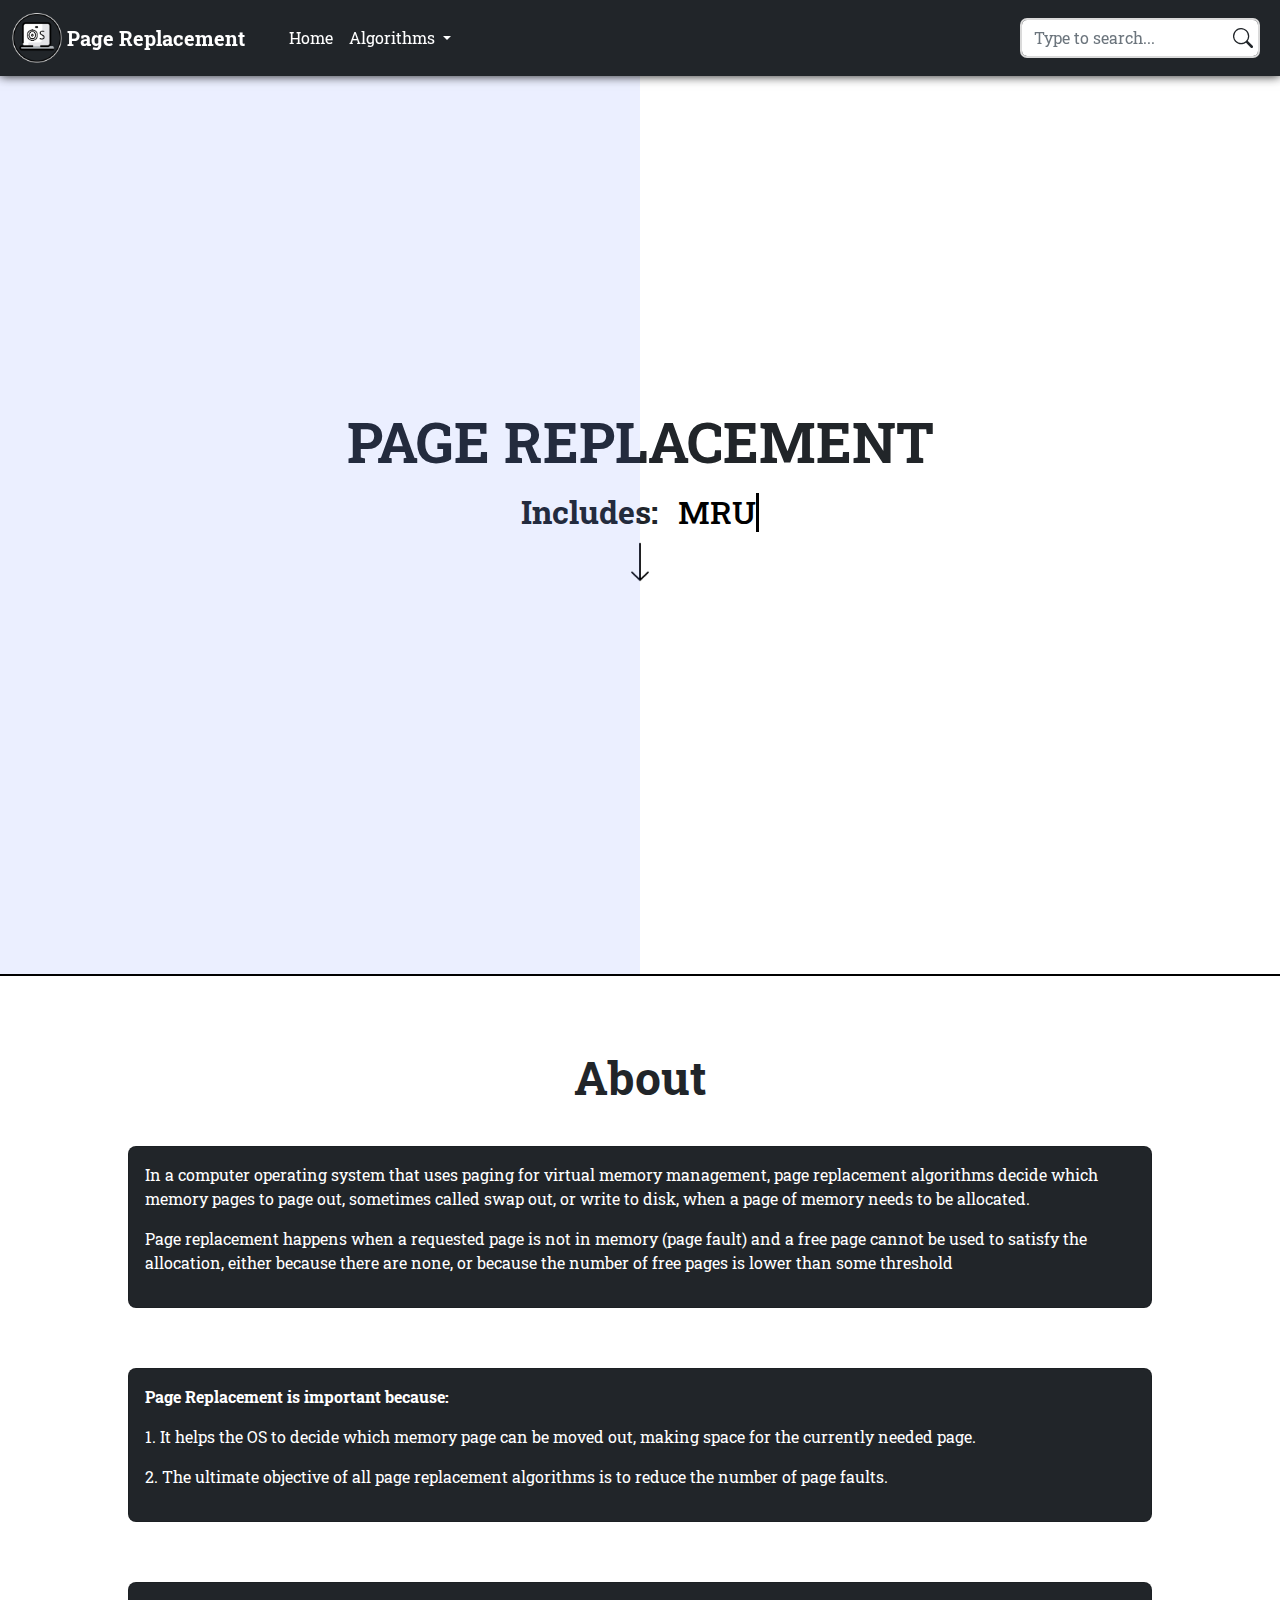
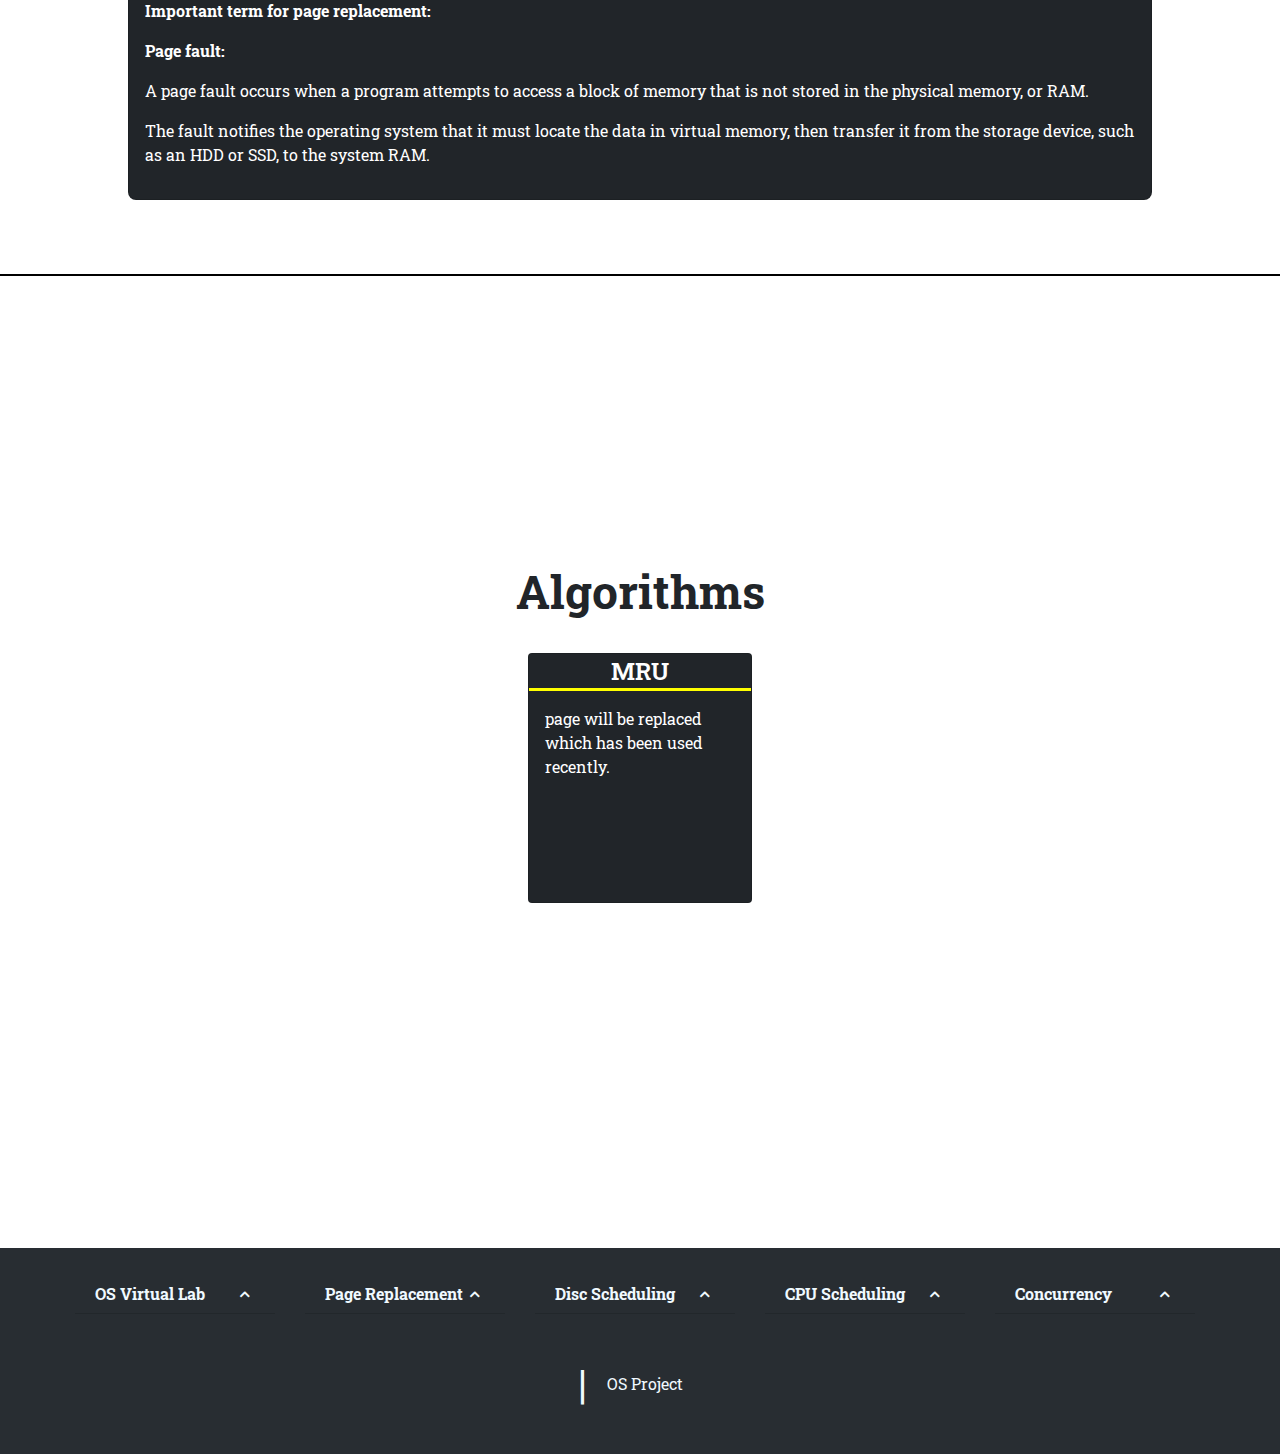
<file: Page_Replacement/pagereplacement_index.html>
<!DOCTYPE html>
<html lang="en">

<head>
    <meta charset="UTF-8">
    <meta http-equiv="X-UA-Compatible" content="IE=edge">
    <meta name="viewport" content="width=device-width, initial-scale=1.0">
    <title>OS Virtual Lab</title>
    <link rel="stylesheet" href="../Assets/css/bootstrap.css" type="text/css">
    <link href="https://fonts.googleapis.com/css2?family=Roboto+Slab:wght@300&display=swap" rel="stylesheet">
    <link rel="stylesheet" type="text/css" href="../Assets/css/style.css">

    <script src="https://cdn.jsdelivr.net/npm/bootstrap@5.0.0-beta2/dist/js/bootstrap.bundle.min.js"
        integrity="sha384-b5kHyXgcpbZJO/tY9Ul7kGkf1S0CWuKcCD38l8YkeH8z8QjE0GmW1gYU5S9FOnJ0"
        crossorigin="anonymous"></script>
    <link href="https://maxcdn.bootstrapcdn.com/font-awesome/4.7.0/css/font-awesome.min.css" rel="stylesheet" />
    <link href="https://cdn.jsdelivr.net/npm/bootstrap@5.0.0-beta3/dist/css/bootstrap.min.css" rel="stylesheet"
        integrity="sha384-eOJMYsd53ii+scO/bJGFsiCZc+5NDVN2yr8+0RDqr0Ql0h+rP48ckxlpbzKgwra6" crossorigin="anonymous">
    <link rel="stylesheet" href="../Assets/css/animate.css" type="text/css">
    <link rel="stylesheet" type="text/css" href="../Assets/css/style.css">
    <link rel="shortcut icon" type="image/png" href="../Assets/images/website_logo1.png">
</head>

<body>

    <nav class="navbar sticky-top navbar-expand-lg navbar-dark bg-dark">
        <div class="container-fluid">
            <a class="navbar-brand" href="pagereplacement_index.html">
                <img id="logo" src="../Assets/images/website_logo1.png" alt="logo">
                <div class="hover-border">Page Replacement</div>
            </a>
            <div class="divider"></div>
            <button class="navbar-toggler" type="button" data-bs-toggle="collapse"
                data-bs-target="#navbarSupportedContent" aria-controls="navbarSupportedContent" aria-expanded="false"
                aria-label="Toggle navigation">
                <span class="navbar-toggler-icon"></span>
            </button>
            <div class="collapse navbar-collapse" id="navbarSupportedContent">
                <ul class="navbar-nav me-auto mb-2 mb-lg-0">
                    <li class="nav-item">
                        <a class="nav-link active" aria-current="page" href="../index.html">
                            <div class="hover-border">Home</div>
                        </a>
                    </li>

                    <li class="nav-item dropdown">
                        <a class="nav-link dropdown-toggle" href="#" id="navbarDropdown" role="button"
                            data-bs-toggle="dropdown" aria-expanded="false">
                            Algorithms
                        </a>
                        <ul class="dropdown-menu dropdown-menu-dark" aria-labelledby="navbarDropdown">
                            <li><a class="dropdown-item" href="pagereplacement_index.html">Page Replacement</a></li>
                            <li><a class="dropdown-item" href="../Disk_Scheduling/diskscheduling_index.html">Disk Scheduling</a></li>
                            <li><a class="dropdown-item" href="../CPU_Scheduling/cpu_schdeuling_index.html">CPU Scheduling</a></li>
                            <li><a class="dropdown-item" href="#">Concurrency</a></li>
                        </ul>
                    </li>
<!-- 
                    <li class="nav-item">
                        <a class="nav-link" href="../about.html"><span class="hover-border">About Developers</span></a>
                    </li> -->

                </ul>

                <div class="d-flex">
                    <div class="dropdown">
                        <input id="search-input" class="form-control me-2 dropdown-toggle" data-bs-toggle="dropdown"
                            aria-expanded="false" placeholder="Type to search...">
                        <ul id="suggestions" class="dropdown-menu dropdown-menu-dark" aria-labelledby="search-button"></ul>
                        <svg xmlns="http://www.w3.org/2000/svg" width="20" height="20" fill="currentColor"
                            class="bi bi-search" viewBox="0 0 16 16" style="position: absolute; right: 15px;">
                            <path
                                d="M11.742 10.344a6.5 6.5 0 1 0-1.397 1.398h-.001c.03.04.062.078.098.115l3.85 3.85a1 1 0 0 0 1.415-1.414l-3.85-3.85a1.007 1.007 0 0 0-.115-.1zM12 6.5a5.5 5.5 0 1 1-11 0 5.5 5.5 0 0 1 11 0z" />
                        </svg>
                    </div>
                </div>
            </div>
        </div>
    </nav>

    <div class="block1">
        <div class="overlay"></div>
        <div class="heading">
            <h1 class="animate__animated animate__slideInUp" data-aos="fade-in" style="text-align: center;">PAGE
                REPLACEMENT
            </h1>
        </div>
        <div class="typing animate__animated animate__slideInUp">
            <h2 style="margin: 10px; font-weight: 700;">Includes: </h2>
            <span class="type-writer" style="margin: 10px;" data-wait="2000"
                data-words='["MRU"]'></span>
        </div>
        <div class="arrow-box">
            <img src="../Assets/images/down_arrow.png" alt="Downward Arrow">
        </div>
    </div>
    <div class="info-block">
        <div class="mid-heading-wrapper">
            <div class="mid-heading">
                <h1 style="margin: 0px;">About</h1>
            </div>
        </div>

        <div class="infocard">
            <div class="infocard-body">
                <p>In a computer operating system that uses paging for virtual memory management, page replacement
                    algorithms decide which memory pages to page out, sometimes called swap out, or write to disk, when
                    a page of memory needs to be allocated.</p>

                <p>Page replacement happens when a requested page is not in memory (page fault) and a free page cannot
                    be used to satisfy the allocation, either because there are none, or because the number of free
                    pages is lower than some threshold</p>


            </div>
        </div>

        <div class="infocard">
            <div class="infocard-body">
                <p style="font-weight: 700;">Page Replacement is important because:</p>

                <p>1. It helps the OS to decide which memory page can be moved out, making space for the currently
                    needed
                    page.</p>

                <p>2. The ultimate objective of all page replacement algorithms is to reduce the number of page faults.
                </p>


            </div>
        </div>

        <div class="infocard">
            <div class="infocard-body">
                <p style="font-weight: 700;"> Important term for page replacement:</p>

                <p style="font-weight: 700;">Page fault:</p>
                <p>A page fault occurs when a program attempts to access a block of memory that is not stored in the
                    physical memory, or RAM.
                </p>
                <p>The fault notifies the operating system that it must locate the data in
                    virtual memory, then transfer it from the storage device, such as an HDD or SSD, to the system RAM.
                </p>

            </div>
        </div>
    </div>
    <div class="mid-blockDSPR">
        <div class="mid-heading-wrapper">
            <div class="mid-heading">
                <h1 class="hover-border">Algorithms</h1>
            </div>
        </div>

        <div class="cardsDSPR" style="margin-top: 0px; width: 90%;">

            <a href="MRU.html" style="text-decoration: none;">
                <div class="card text-white bg-dark algo-cards"
                    style="width: 14rem; height: 14rem; margin-left: 40px; margin-right: 40px;">
                    <div class="algo-heading">MRU</div>
                    <div class="card-body" style="overflow-y: scroll;">
                        <p class="card-text"> page will be replaced which has been used recently.</p>
                        <div class="algo-card-footer">
                        </div>
                    </div>
                </div>
            </a>

          
        </div>
    </div>


    <br>
    <br>
    <br>
    <!-- Footer -->
    <div id="foooter">
        <div class="footer-dark">
            <footer>
                <div id="footer-container" class="footercontainer">
                    <div class="footerflex-1">
                        <div class="footerrow">

                            <!-- First Panel -->
                            <div class="footerpanel-group" id="accordion">
                                <div class="panel panel-default" id="footerpanel">
                                    <div class="footerpanel-heading">
                                        <h4 class="footerpanel-title accordion-button" data-bs-toggle="collapse"
                                            data-bs-target="#collapseOne,#collapseTwo,#collapseThree,#collapseFour,#collapseFive"
                                            aria-expanded="false" aria-controls="collapseOne">OS Virtual Lab

                                        </h4>
                                    </div>
                                    <div id="collapseOne" class="panel-collapse collapse" aria-labelledby="headingOne"
                                        data-bs-parent="#accordion">
                                        <div class="footercontent">
                                            <ul style="list-style-type: none;">
                                                <li><a href="../index.html">Home</a></li>
                                                <li><a href="../about.html">About Us</a></li>
                                                <li><a href="pagereplacement_index.html">Page Replacement</a></li>
                                                <li><a href="../Disk_Scheduling/diskscheduling_index.html">Disk Scheduling</a></li>
                                                <li><a href="../CPU_Scheduling/cpu_schdeuling_index.html">CPU Scheduling</a></li>
                                                <li><a href="../deadlock/advanceClaim.html">Concurrency</a></li>

                                            </ul>
                                        </div>
                                    </div>
                                </div>
                            </div>

                            <!-- Second Panel -->
                            <div class="footerpanel-group" id="accordion">
                                <div class="panel panel-default" id="footerpanel">
                                    <div class="footerpanel-heading">
                                        <h4 class="footerpanel-title accordion-button" data-bs-toggle="collapse"
                                            data-bs-target="#collapseOne,#collapseTwo,#collapseThree,#collapseFour,#collapseFive"
                                            aria-expanded="false" aria-controls="collapseOne">Page Replacement

                                        </h4>
                                    </div>
                                    <div id="collapseTwo" class="panel-collapse collapse" aria-labelledby="headingOne"
                                        data-bs-parent="#accordion">
                                        <div class="footercontent">
                                            <ul style="list-style-type: none;">
                                                <li><a href="#">MRU</a></li>
                                                
                                            </ul>
                                        </div>
                                    </div>
                                </div>
                            </div>


                            <!-- Third Panel -->
                            <div class="footerpanel-group" id="accordion">
                                <div class="panel panel-default" id="footerpanel">
                                    <div class="footerpanel-heading">
                                        <h4 class="footerpanel-title accordion-button" data-bs-toggle="collapse"
                                            data-bs-target="#collapseOne,#collapseTwo,#collapseThree,#collapseFour,#collapseFive"
                                            aria-expanded="false" aria-controls="collapseOne">Disc Scheduling

                                        </h4>
                                    </div>
                                    <div id="collapseThree" class="panel-collapse collapse" aria-labelledby="headingOne"
                                        data-bs-parent="#accordion">
                                        <div class="footercontent">
                                            <ul style="list-style-type: none;">
                                                <li><a href="#">MRU</a></li>
                                               
                                            </ul>
                                        </div>
                                    </div>
                                </div>
                            </div>

                            <!-- Fourth Panel -->
                            <div class="footerpanel-group" id="accordion">
                                <div class="panel panel-default" id="footerpanel">
                                    <div class="footerpanel-heading">
                                        <h4 class="footerpanel-title accordion-button" data-bs-toggle="collapse"
                                            data-bs-target="#collapseOne,#collapseTwo,#collapseThree,#collapseFour,#collapseFive"
                                            aria-expanded="false" aria-controls="collapseOne">CPU Scheduling

                                        </h4>
                                    </div>
                                    <div id="collapseFour" class="panel-collapse collapse" aria-labelledby="headingOne"
                                        data-bs-parent="#accordion">
                                        <div class="footercontent">
                                            <ul style="list-style-type: none;">
                                          
                                            <li><a href="../CPU_Scheduling/RoundRobin_CPU.html">Round Robin</a></li>
                                           
                                            </ul>
                                        </div>
                                    </div>
                                </div>
                            </div>


                            <!-- Fifth Panel -->
                            <div class="footerpanel-group" id="accordion">
                                <div class="panel panel-default" id="footerpanel">
                                    <div class="footerpanel-heading">
                                        <h4 class="footerpanel-title accordion-button" data-bs-toggle="collapse"
                                            data-bs-target="#collapseOne,#collapseTwo,#collapseThree,#collapseFour,#collapseFive"
                                            aria-expanded="false" aria-controls="collapseOne">Concurrency
                                        </h4>
                                    </div>
                                    <div id="collapseFive" class="panel-collapse collapse" aria-labelledby="headingOne"
                                        data-bs-parent="#accordion">
                                        <div class="footercontent">
                                            <ul style="list-style-type: none;">
                                                <li><a href="deadlock/advanceClaim.html">Bankers Algorithm</a></li>
                                                <li><a href=""></a></li>
                                                <li><a href=""></a></li>
                                                <li><a href=""></a></li>
                                                <li><a href=""></a></li>
                                                <li><a href=""></a></li>

                                            </ul>
                                        </div>
                                    </div>
                                </div>
                            </div>


                        </div>
                    </div>
                    <div
                        style="padding-top: 10px; width: 100%; display: flex; align-items: center; justify-content: center;">
                       
                        <span style="font-size: 2.5rem; margin: 20px 0px 20px 0px; ">|</span>
                        <span class="copyright"
                            style="margin: 20px; display: flex; justify-content: center; align-items: center; padding: 0px;">OS
                            Project </span>
                    </div>
                </div>
            </footer>
        </div>
    </div>

    <script src="../Assets/js/search.js"></script>
    <script src="../Assets/js/typewriter.js"></script>

</body>

</html>
</file>
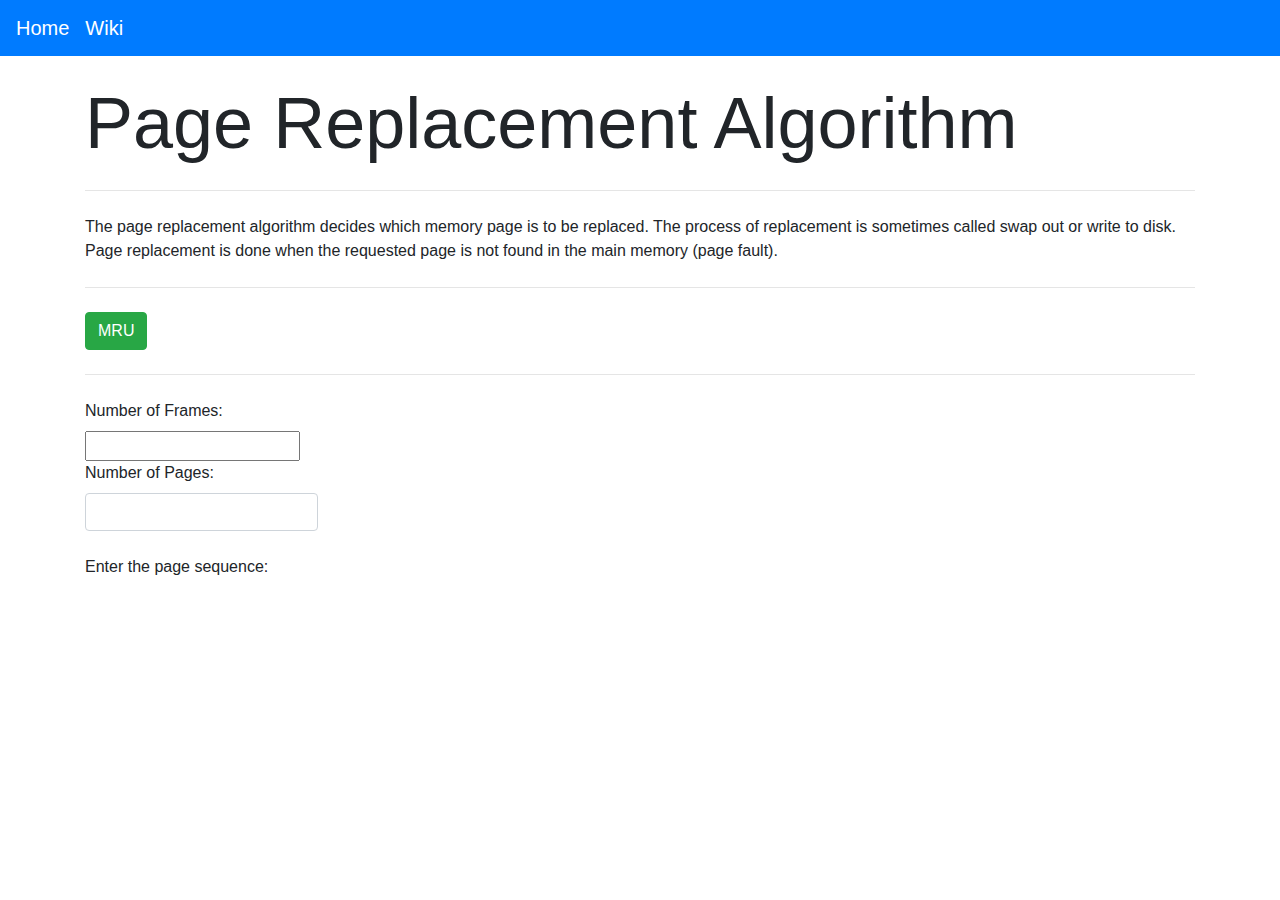
<file: yash/lruindex.html>
<!DOCTYPE html>
<html>
    <head>
        <title>Page Replacement</title>


        <link rel ="stylesheet" type="style.css" href="style.css">
        <link rel="stylesheet" type="text/css" href="https://stackpath.bootstrapcdn.com/bootstrap/4.5.0/css/bootstrap.min.css" />
        <script type="text/javascript" src="lru.js"></script>

    </head>
    <body>

        <nav class="navbar navbar-expand-lg navbar-dark bg-primary">
          <a class="navbar-brand" href="../Index/index.html#pagerepl">Home</a>
          <a class="navbar-brand " href="wiki.html">Wiki</a>

              <button class="navbar-toggler" type="button" data-toggle="collapse" data-target="#navbarColor01" aria-controls="navbarColor01" aria-expanded="false" aria-label="Toggle navigation" style="background: ">
                <span class="navbar-toggler-icon"></span>
              </button>


        </nav>
        <br>
        <div class="container">
        <div>
                    <h1 class="display-3">Page Replacement Algorithm</h1>
                         <hr class="my-4">
                    <p>The page replacement algorithm decides which memory page is to be replaced. The process of replacement is sometimes called swap out or write to disk. Page replacement is done when the requested page is not found in the main memory (page fault).</p>

          <hr class="my-4">

            <div>
              
                <button style="margin-right: 16px" class="btn btn-primary btn-success" onclick="MRU()">MRU</button>
                
            </div>

       <hr class="my-4">

              <form name = "Need">
			            <div class = "form-group" style="float:left;">
            <label>Number of Frames:</label>
           <br>

         <input type="number" id="noofFrames" >

             </form>

					<form name = "resource">
                  <div class = "form-group"  float:left;>




						<label>Number of Pages:</label><input class="form-control" type="Number" onkeyup="BuildFormFields(parseInt(this.value, 10));" />

         <br>
           <p>Enter the page sequence:</p>
            <div id="FormFields" style=""></div>
			            </div>
          </form>




					<table id="tab_need" class="table table-striped  table-hover">
					</table>
			        <table id="tab_alloc" class="table table-striped table-hover">
					</table>


      </div>
    </div>
    </div>

	</body>
</html>
</file>
<file: Assets/css/home_style.css>
* {
    font-family: 'Roboto Slab', serif;
}

body {
    display: flex;
    justify-content: center;
    align-items: center;
    flex-direction: column;
    overflow-x: hidden;
}

.navbar {
    animation-duration: 0.2s ;
    box-shadow: 0px 0 10px rgba(0, 0, 0, 0.9);
    width: 100%;
}

.nav-item, .nav-link, .navbar-brand {
    color: white !important;
}

.dropdown-menu-dark {
    background-color: #212529;
}

.navbar-brand {
    display: flex;
    flex-direction: row;
    justify-content: space-around;
    align-items: center;
    font-weight: 700 !important;
    height: fit-content;
    width: fit-content;
}

#logo {
    width: 50px;
    height: 50px;
    margin-right: 5px;
}

.btn-outline-success{
    color: white;
    background-color: black;
    border-color: white;
    transition: all 0.3s;
}


.btn-outline-success:hover{
    color: black;
    background-color: white;
    border-color: white;
}

.divider {
    width: 20px;
}

.hover-border::after {
    content: '';
    width: 0%;
    height: 3px;
    background-color: black;
    position: absolute;
    bottom: 0;
    left: 0;
    transition: all 1s ease;
}

.navbar-brand:hover .hover-border::after,
.nav-item:hover .hover-border::after{
    width: 100%;
    left: 0%;
    cursor: pointer;
    background-color: red;
}

.navbar-brand:hover, .nav-item:hover, .nav-link:hover{
    color: #81C3F1 !important;
}

.dropdown {
    display: flex; 
    flex-direction: row; 
    justify-content: center; 
    align-items: center; 
    width: fit-content;
}

.d-flex:hover {
    cursor: pointer;
}

/* HOMEPAGE FIRST BLOCK */

.home-first-block {
    display: flex;
    flex-direction: row;
    justify-content: center;
    align-items: center;
    flex-wrap: wrap;
    width: 90vw;
    height: fit-content;
    margin: 0px;
    position: relative;
}

.home-info {
    position: relative;
    display: flex;
    flex-direction: column;
    justify-content: center;
    align-items: flex-start;
    flex-wrap: wrap;
    width: 45%;
    /* min-width: 450px; */
    height: fit-content;
    margin: 20px;
}

.home-algo-info {
    position: relative;
    display: flex;
    flex-direction: column;
    justify-content: center;
    align-items: center;
    width: 45%;
    /* min-width: 450px; */
    height: fit-content;
    margin: 20px;
}

.home-question-title {
    position: relative;
    color: black;
    font-size: 3em;
    font-weight: 600;
    text-align: left;
    margin-bottom: 20px;
    width: 100%;
}

.home-question-title::after {
    content: '';
    width: 15%;
    height: 2px;
    background-color: black;
    position: absolute;
    bottom: -20px;
    left: 0px;
}

.home-question-answer {
    width: 100%;
    position: relative;
    text-align: left;
    color: black;
    margin-top: 50px;
    font-weight: bold;
}

.arrow-box{
    display: flex;
    align-items: flex-start;
    width: 20px;
    height: 60px;
    margin: 5px;
}

.arrow-box > img{
    width: 100%;
    height: 40%;
    animation: up-to-down 1s ease infinite;
}

@keyframes up-to-down {
    100% {
        transform: translateY(100%);
    }
}

.txt, .typing {
    font-size: 100%;
    color: black;
    font-weight: bold;

}

.typing {
    display: flex;
    flex-direction: row;
    justify-content: flex-start;
    align-items: center;
    height: 38px;
}

.osvideo {
    box-shadow: 7px 6px 22px 2px rgba(0,0,0,0.45);
    -webkit-box-shadow: 7px 6px 22px 2px rgba(0,0,0,0.45);
    -moz-box-shadow: 7px 6px 22px 2px rgba(0,0,0,0.45);
}

/* HOME PAGE SECOND BLOCK */

.home-second-block {
    display: flex;
    justify-content: center;
    align-items: center;
    flex-direction: column;
    width: 90vw;
    height: fit-content;
    position: relative;
}

.home-algo-basic-info {
    position: relative;
    display: flex;
    flex-direction: row;
    justify-content: center;
    align-items: center;
    flex-wrap: wrap;
    width: 90%;
    height: 40%;
    margin: 20px;
}

.home-algo-title {
    display: flex;
    align-items: center;
    position: relative;
    color: black;
    font-size: 2.5em;
    font-weight: 600;
    text-align: left;
    margin: 10px;
    width: 30%;
    height: 100%;
}

#title1 {
    display: none;
}

.home-specififc-algo-info {
    display: flex;
    align-items: center;
    position: relative;
    color: black;
    text-align: center;
    margin: 10px;
    width: 60%;
    height: 100%;
    /* min-width: 412px; */
}

.home-card {
    height: fit-content;
}



.home-card-header {
    color: black;
    font-size: 1.5em;
    font-weight: bold;
}

.home-card-body {
    display: flex;
    flex-direction: column;
    align-items: flex-start;
    justify-content: center;
}

.home-card-text {
    display: flex;
    align-items: center;
    justify-content: flex-start;
    font-size: 1.1em;
    font-weight: bold;
    color: black;
    text-align: left;
}

.home-algo-button {
    display: flex;
    justify-content: space-around;
    align-items: center;
    flex-direction: row;
    color: black;
    text-align: left;
    font-weight: bold;
    border: 2px solid black;
    transition: all 0.5s ease-in;
}

.home-tick {
    display: none;
    transition: all 0.5s ease-in;
}

.home-algo-button:hover {
    background-color: black;
    color:  white;
}

.home-algo-button:hover .home-tick {
    display: block;
    color: white;
    margin-right: 10px;
}


@media only screen and (max-width: 1088px) {
    /* .osvideo, .home-question-title, .home-question-answer {
        transform: scale(0.8);
    } */
    .home-info, .home-algo-info {
        width: 60vw;
    }
    .home-question-answer {
        font-size: x-large;
        margin-top: 10px;
    }
    .typing, .arrow-box {
        display: none;
    }
    .home-algo-title, .home-specififc-algo-info {
        transform: scale(0.5);
    }
    .home-algo-title {
        font-size: 2em;
    }
} 

@media only screen and (max-width: 797px) {
    #title1 {
        display: block;
    }
    #title {
        display: none;
    }
    .home-algo-title, .home-specififc-algo-info {
        width: fit-content;
    }
    .home-algo-title {
        text-align: center !important;
    }
    .home-algo-basic-info {
        margin: 20px;
        border-bottom: 5px solid black;
    }
    .home-card-text {
        text-align: center;
    }
    .home-card-body {
        align-items: center !important;
        justify-content: center !;
    }
    .home-info, .home-algo-info {
        width: 100vw;
    }
    .osvideo {
        transform: scale(0.7);
    }
}

/* Footer */

.footercontainer {
	padding: none;
	display: flex;
	flex-direction: column;
	justify-content: center;
	align-items: center;
}

.footer-dark {
	padding: 0px 0px;
	width: 100vw;
	color: #f0f9ff;
	background-color: #282d32;
	padding-bottom: 20px;
	padding-top: 10px;
}

.footer-dark h4 {
	margin-top: 0;
	margin-bottom: 0px;
	font-weight: bold;
	font-size: 16px;
}

.footer-dark ul {
	padding: 0;
	list-style: none;
	line-height: 1.6;
	font-size: 14px;
	margin-bottom: 0;
}

.footer-dark ul a {
	color: inherit;
	text-decoration: none;
}

.footerflex-1 {
	display: flex;
	justify-content: center;
	align-items: center;
	width: 100%;
}

.footerrow {
	display: flex;
	flex-wrap: wrap;
	justify-content: center;
	flex-direction: row;
	align-items: flex-start;
	width: 100%;
}

.footerpanel-title {
	background-color: #282d32;
	color: #f0f9ff;
	cursor: pointer;
	padding-bottom: 10px;
	padding-right: 20px;
	width: 200px;
	border: 0;
	text-align: center;
	outline: none !important;
	font-weight: bold;
	font-size: 16px;
	margin-right: 20px;
}

.footercontent {
	display: flex;
	color: #f0f9ff;
	padding: 0px 20px;
	overflow: hidden;
	background-color: #282d32;
	margin: 0 px;
}

.footercontent,
ul {
	justify-content: center;
	padding: 0px;
}

.footercontent>ul>li>a:hover {
	color: #81C3F1;
}

#footerpanel {
	background-color: #282d32;
	margin: 10px;
	align-items: center;
	border: none;
}

.footerpanel-heading {
	padding: 0px;
}

.footerpanel-group {
	display: flex;
	flex-direction: column;
	margin-right: 30px;
	justify-content: center;
	text-align: center;
	width: 200px;
}

.footerlinks {
	margin: 20px;
}

.accordion-button::after {
	flex-shrink: 0;
	width: 1.25rem;
	height: 1.25rem;
	margin-left: auto;
	font-family: "FontAwesome";
	content: "\f107";
	color: #f0f9ff;
	background-size: 1.25rem;
	transition: transform 0.2s ease-in-out 0s;
}

.accordion-button:not(.collapsed) {
	color: #f0f9ff;
	background-color: #282d32;
	box-shadow: inset 0 -1px 0 rgb(0 0 0 / 13%);
}

.accordion-button:not(.collapsed)::after {
	background-image: none;
	transform: rotate(180deg);
}
</file>
<file: Assets/css/style.css>
* {
    font-family: 'Roboto Slab', serif;
}

body {
    overflow-x: hidden;
}

.block {
    position: relative;
    display: flex;
    flex-direction: column;
    min-height: 80px;
    height: 100vh;
    width: 100vw;
    justify-content: center;
    align-items: center;
    border-bottom: 2px solid black;
}

.block1 {
    position: relative;
    display: flex;
    flex-direction: column;
    min-height: 150px;
    height: 100vh;
    width: 100vw;
    justify-content: center;
    align-items: center;
    border-bottom: 2px solid black;
}

/* NAVIGATION BAR */


.navbar {
    animation-duration: 0.2s ;
    box-shadow: 0px 0 10px rgba(0, 0, 0, 0.9);
    width: 100%;
}

.nav-item, .nav-link, .navbar-brand {
    color: white !important;
}

.dropdown-menu-dark {
    background-color: #212529;
}

.navbar-brand {
    display: flex;
    flex-direction: row;
    justify-content: space-around;
    align-items: center;
    font-weight: 700 !important;
    height: fit-content;
    width: fit-content;
}

#logo {
    width: 50px;
    height: 50px;
    margin-right: 5px;
}

.btn-outline-success{
    color: white;
    background-color: black;
    border-color: white;
    transition: all 0.3s;
}


.btn-outline-success:hover{
    color: black;
    background-color: white;
    border-color: white;
}

.divider {
    width: 20px;
}

.hover-border::after {
    content: '';
    width: 0%;
    height: 3px;
    background-color: black;
    position: absolute;
    bottom: 0;
    left: 0;
    transition: all 1s ease;
}

.navbar-brand:hover .hover-border::after,
.nav-item:hover .hover-border::after{
    width: 100%;
    left: 0%;
    cursor: pointer;
    background-color: red;
}

.navbar-brand:hover, .nav-item:hover, .nav-link:hover{
    color: #81C3F1 !important;
}

.dropdown {
    display: flex; 
    flex-direction: row; 
    justify-content: center; 
    align-items: center; 
    width: fit-content;
}

.d-flex:hover {
    cursor: pointer;
}

/* COVER */

.overlay {
    position: absolute;
    top: 0;
    left: 0;
    right: 0;
    bottom: 0;
    content: '';
    opacity: .1;
    width: 50%;
    height: 100%;
    background: #3e64ff;
}

.heading h1 {
    font-size: 3.5rem;
    font-weight:700;
}

.typing {
    display: flex;
    flex-direction: row;
    justify-content: center;
    align-items: center;
}

.type-writer > .txt {
    border-right: 0.2rem solid black;
}

.arrow-box{
    display: flex;
    align-items: flex-start;
    width: 40px;
    height: 100px;
}

.arrow-box > img{
    width: 100%;
    height: 40%;
    animation: up-to-down 1s ease infinite;
}

@keyframes up-to-down {
    100% {
        transform: translateY(100%);
    }
}

/* ALGORITHMS BLOCK FOR HOME PAGE */

.cards {
    position: relative;
    display: flex;
    flex-direction: row;
    width: 100vw;
    height: fit-content;
    justify-content: space-around;
    align-items: flex-end;
    flex-wrap: wrap;
    margin-top: 30px;
}

.cardsIndex {
    position: relative;
    display: flex;
    flex-direction: row;
    width: fit-content;
    height: fit-content;
    justify-content: space-around;
    align-items: flex-end;
    flex-wrap: wrap;
}

.cardsDSPR {
    position: relative;
    display: flex;
    flex-direction: row;
    width: fit-content;
    height: fit-content;
    justify-content: space-around;
    align-items: flex-end;
    flex-wrap: wrap;
}
.card1{
    display: flex;
    flex-direction: row;
    position: relative;
    justify-content: space-around;
    align-items: center;
    flex-wrap: wrap;
}

.algo-heading {
    display: flex;
    justify-content: center;
    align-items: center;
    width: 100%;
    height: 15%;
    font-weight: 600;
    font-size: x-large;
    border-bottom: 3px solid yellow;
    text-align: center;
}

.algo-cards {
    display:flex;
    flex-direction: column;
    justify-content: center;
    align-items: center;
}

.algo-card-footer {
    display: flex;
    justify-content: center;
    align-items: center;
    margin-bottom: 10px;
}

/* DISK SCHEDULING INFORMATION */

.info-block {
    position: relative;
    display: flex;
    justify-content: center;
    align-items: center;
    flex-direction: column;
    height: fit-content;
    min-height: 100vh;
    max-height: fit-content;
    border-bottom: 2px solid black;    
}

.infocard{
    background-color: #212529 !important;
    color: white;color: #fff !important;
    border: 1px solid rgba(0, 0, 0, 0.125);
    border-radius: 0.5rem;
    height: fit-content;
    width: 80vw;
    margin: 30px;
    transition: all 0.5s ease;
}

.infocard-body{
    padding: 1rem 1rem;
}
.card:hover {
    transform: scale(1.1);
}

.infocard:hover {
    transform: scale(1.02);
}

/* ABOUT BLOCK OF EACH ALGORITHM WEBPAGE */

.mid-block {
    display:flex;
    flex-direction: column;
    justify-content: center;
    align-items: center;
    height: fit-content;
    min-height: 100vh;
    max-height: fit-content;
    border-bottom: 2px solid black;
}

.mid-blockIndex {
    display:flex;
    flex-direction: column;
    justify-content: center;
    align-items: center;
    height: fit-content;
    min-height: 100vh;
    max-height: fit-content;
    border-bottom: 2px solid black;
}

.mid-blockDSPR{
    display: flex;
    flex-direction: column;
    justify-content: center;
    align-items: center;
    height: fit-content;
    min-height: 100vh;
    max-height: fit-content;
}

.mid-heading-wrapper {
    margin-bottom: 10px;
    min-height: 65px;
}

.mid-heading{
    margin-top: 30px;
    position: relative;
    height: 100%;
}
.mid-heading h1 {
    text-align: center;
    font-size: 2.9rem;
    font-weight: 700;
}
.mid-heading:hover {
    cursor: pointer;
}

.mid-heading:hover .hover-border::after{
    left: 0%;
    width: 100%;
    cursor: pointer;
}

.mid-cards {
    position: relative;
    display: flex;
    flex-direction: row;
    width: 78vw;
    height: 90vh;
    height: fit-content;
    justify-content: space-around;
    align-items: normal;
    flex-wrap: wrap;
    margin-top: 30px;
}

.card {
    min-height: 250px;
    max-height: 65vh;
    max-width: 24rem;
    margin: 15px;
    transition: all 0.5s ease;
}

.card:hover {
    transform: scale(1.1);
}
.card-body{
    overflow-y: scroll;
}
.card-body::-webkit-scrollbar {
    width: 7px;
}
.card-body::-webkit-scrollbar-thumb{
    background: #a8ff78;  /* fallback for old browsers */
    background: -webkit-linear-gradient(to right, #78ffd6, #a8ff78);  /* Chrome 10-25, Safari 5.1-6 */
    background: linear-gradient(to right, hsl(162, 100%, 74%), #a8ff78); /* W3C, IE 10+/ Edge, Firefox 16+, Chrome 26+, Opera 12+, Safari 7+ */
    border: 1px solid white;
}

@media only screen and (max-width: 1061px){
    .card {
        transform: scale(0.8);
    }
    .card:hover {
        transform: scale(1.01);
    }  
    .heading h1 {
        font-size: 2.5rem;
    }
    .mid-heading h1 {
        font-size: 2rem;
    }
    .controls, .chart-display{
        transform: scale(0.8);
    }
    #url{
        transform: scale(0.8);
    }
    #run, #reset-button {
        width: initial;
    }

}

@media only screen and (max-width: 1200px){
    #compare{
        width:initial;
    }
}

/* LAST SECTION */

.show-element {
    display: none;
}

.last-block {
    display:flex;
    flex-direction: column;
    justify-content: flex-start;
    align-items: center ;
    height: fit-content;
    min-height: 100vh;
    max-height: fit-content;
}

.running-algo {
    position: relative;
    display: flex;
    flex-direction: row;
    flex-wrap: wrap;
    align-items: center;
    justify-content: space-around;
    width: 90vw;
    height: fit-content;
    margin-top: 20px;
}
form{
    display: flex;
    align-items: center;
    justify-content: center;
    flex-direction: column;
    margin: 10px;
}
.form-label {
    color: black;
}

#controls {
    position: relative;
    display: flex;
    flex-direction: column;
    justify-content: center;
    align-items: center;
    width: fit-content;
    height: 70vh;
    margin: 15px;
    color: black;
    font-size: 1.15em;
    font-weight:bold;
}

.chart-wrapper {
    position: relative;
    display: flex;
    justify-content: center;
    align-items: center;
    margin: 10px;
    min-height: 400px;
    width: 50vw;
    height: fit-content;
}

.chart-display {
    position: relative;
    display: flex;
    justify-content: center;
    align-items: center;
    flex-direction: column;
    margin: 15px;
    width: 100%;
    height: 100%;
    transition: all 0.5s ease;
}

#chart-image {
    width: 100%;
    height: 70vh;
    min-height: 400px;
    display: flex;
    justify-content: center;
    align-items: center;
    background-color: #777777;
    color: #333;
    font-size:2.5em;
    font-weight:800;
    text-align: center;
    transition: all 0.3s ease-in;
    border-radius: 5%;
}


#chart-image:hover {
    transform: scale(1.05);
    box-shadow:
    0 2.8px 2.2px rgba(0, 0, 0, 0.034),
    0 6.7px 5.3px rgba(0, 0, 0, 0.048),
    0 12.5px 10px rgba(0, 0, 0, 0.06),
    0 22.3px 17.9px rgba(0, 0, 0, 0.072),
    0 41.8px 33.4px rgba(0, 0, 0, 0.086),
    0 100px 80px rgba(0, 0, 0, 0.12);
}

#chart-container {
    width: 100%;
    height: 100%;
}

#chartjs-render-monitor {
    height: 100% !important;
    width: 100% !important;
}

.form-control,.form-select:focus, #run:focus, #compare:focus{
    border-color: #cccccc;
    -webkit-box-shadow: none;
    box-shadow: none;
}

.last_button{
    width: 8vw;
}

.form-control, #run, #compare{
    border: 2px solid #dadada;
    border-radius: 7px;
}

.form-control:hover, .form1:hover, #run:hover, #compare:hover { 
    outline: none;
    border-color: black;
    box-shadow: 0 0 10px black;
}

#seek {
    display: flex;
    justify-content: center;
    align-items: center;
    margin-top: 15px;
}
 
#dImageIcon, #dPDFIcon {
    display: flex;
    justify-content: center;
    align-items: center;
    margin-top: 15px;
}

#url, #genPDF {
    margin: 0px 10px 10px 10px;
}

.dButton, .bi {
    transition: all 0.2s ease-in;
}

.dButton {
    width: 2.5em;
    height: 2.5em;
}

.dButton:hover .bi {
    fill: white;
}

.pdfButton, .bi {
    transition: all 0.2s ease-in;
}

.pdfButton {
    width: 2.5em;
    height: 2.5em;
}

.pdfButton:hover .bi {
    fill: white;
}

.progress {
    width: 70%;
}

.chartres {
    height: 70vh !important;  
    min-height: 400px !important;
}

#seek {  
    display: flex;
    justify-content: center;
    align-items: center;
    flex-direction: column;
    margin-top: 15px;
}

#seek:hover {
    cursor: pointer;
}

#seekShow {
    position: relative;
    display: flex;
    flex-direction: row;
    justify-content: center;
    align-items: center;
    width: 100%;
}

#compare-form {
    display: flex;
    justify-content: center;
    align-items: center;
    flex-direction: row;
    margin: 10px;
    width: 90vw;
}

.select-algos{
    display: flex;
    justify-content: center;
    align-items: center;
    flex-direction: column;
    width: 30vw;
    height: 80vh;
    margin: 15px;
}


/* FOR COMPARE WEBPAGE */


#compare-first-block{
    display: flex;
    flex-direction: column;
    justify-content: flex-start;
    align-items: center;
    height: fit-content;
    min-height: 95vh;
    max-height: fit-content;
}

#compare-form{
    position: relative;
    display: flex;
    flex-direction: row;
    flex-wrap: wrap;
    align-items: center;
    justify-content: space-around;
    width: 90vw;
    min-height: 70vh;
    max-height: fit-content;
    margin-top: 15px;
}

#compare-controls {
    position: relative;
    display: flex;
    flex-direction: column;
    justify-content: center;
    align-items: center;
    width: 55vh;
    height: 80vh;
    margin: 15px;
    transform: scale(0.87);
}



.select-algos{
    position: relative;
    display: flex;
    flex-direction: column;
    justify-content: center;
    align-items: center;
    width: fit-content;
    height: 70vh;
    margin: 15px;
    transform: scale(0.87);
}

.list-group-item {
    display: flex;
    flex-direction: row;
    align-items: center;
    justify-content:flex-start;
    border: 2px solid #dadada;
    border-radius: 7px;
    margin: 10px;
}

.list-group-item:hover{
outline: none;
border-color: black;
box-shadow: 0 0 10px black;
}

.compare-chart-display {
    position: relative;
    display: flex;
    justify-content: center;
    align-items: center;
    flex-direction: column;
    position: relative;
    margin: 15px;
    width: 60vw;
    height: 70vh;
    min-height: fit-content;
    transition: all 0.5s ease;
}

#compare-line-chart {
    display: flex;
    justify-content: center;
    align-items: center;
    flex-direction: column;
    height: 100vh;
    width: 100vw;
}

#compare-bar-chart {
    display: flex;
    justify-content: center;
    align-items: center;
    flex-direction: column;
    height: 100vh;
    width: 100vw;
}

.bar-chart-display {
    display: flex;
    justify-content: center;
    align-items: center;
    flex-direction: column;
    position: relative;
    margin: 15px;
    width: 70vw;
    height: 80vh;
    min-height: fit-content;
    transition: all 0.5s ease;
}

@media only screen and (max-width: 1200px){

    .cardsIndex{
        display: flex;
        flex-direction: column;
        flex-wrap: wrap;
        justify-content: center;
        align-items: center;
        position: relative;
        width: fit-content;
        height: fit-content;  
    }
    .card1 {
        width: 80vw;
    }

    .cardsDSPR{
        display: flex;
        flex-direction: row;
        flex-wrap: wrap;
        justify-content: space-around;
        align-items: center;
        position: relative;
        width: 90vw;
        height: fit-content;  
    }
}

@media only screen and (max-width: 875px){

    .cardsDSPR{
        display: flex;
        flex-direction: column;
        flex-wrap: wrap;
        justify-content: center;
        align-items: center;
        position: relative;
        width: 90vw;
        height: fit-content;  
    }
}

@media only screen and (max-width: 870px){
    .card{
        min-width: 240px;
        min-height: 270px;
    }
}

@media only screen and (max-width: 769px){
    .block {
        height: 15vh;
        border-bottom: none;
        background-color: black;
        color: white;
    }

    .block1 {
        height: 15vh;
        border-bottom: none;
        background-color: black;
        color: white;
        padding: 5px;
    }
    
    .txt {
        color: white !important;
    }
    .type-writer > .txt {
        border-right: 0.2rem solid white;
    }
    .all_algo {
        color: white;
    }
    .heading h1{
        margin: 0px;
    }
    .overlay {
        display: none;
    }
    .arrow-box {
        display: none;
    }

    .mid-block{
        display: flex;
        flex-direction: column;
        justify-content: center;
        align-items: center;
        height: fit-content;
        min-height: 100vh;
        max-height: fit-content;
        border-bottom: 2px solid black;
    }
    .mid-heading {
        display: flex;
        flex-direction: row;
        justify-content: center;
        align-items: center;
        height: 7vh;
        width: fit-content;
        margin-top: 0px;
        margin-left: 15px;
    }
    .mid-heading h1 {
        font-size: 1.5em;
    }
    .hover-border {
        margin: 0px;
    }
    .hover-border::after {
        content: '';
        width: 0%;
        height: 3px;
        background-color: white;
        position: absolute;
        bottom: 0;
        left: 0;
        transition: all 1s ease;
    }
    .mid-cards {
        width: 100%;
        margin: 0px;
        height:fit-content;
        margin-top: 10px;
    }
    .card {
        min-height: 270px;
        max-height: 45vh;
        min-width: 240px;   
    }
    .card:hover {
        transform: scale(0.9);
    }
    .mid-heading-wrapper {
        display: flex;
        flex-direction: row;
        justify-content: flex-start;
        align-items: center;
        width: 100%;
        min-height: 50px;
        max-height: 8vh;
        border-bottom: 2px solid black;
    }


    .running-algo {
        width: 100%;
    }
    form{
        display: flex;
        align-items: center;
        justify-content: center;
        flex-direction: column;
        width: 100%;
        margin: 10px;
    }
    .form-label {
        color: black;
    }
    #controls {
        color: black;
        font-size: 1.15em;
        font-weight:bold;
        width: 100%;
        height: fit-content;
    }
    .chart-wrapper {
        display: flex;
        justify-content: center;
        align-items: center;
        width: 100vw;
        margin: 10px;
    }
    .chart-display {
        width: 100vw;

    }
    chart-display{
        width: 100%;
    }
    #chart-image{
        display: flex;
        justify-content: center;
        align-items: center;
        background-color: #777777;
        color:#333;
        font-size:3em;
        font-weight:800;
        text-align: center;
        height: 100%;
        width: 100%;
    }
    #chart-container {
        width: 100%;
        height: 100%;
    }
    .chart-display {
        width: 100;
    }
}

@media only screen and (max-width: 601px){
    
    .block {
        height: 15vh;
        border-bottom: none;
        background-color: black;
        color: white;
    }

    .block1 {
        height: 15vh;
        border-bottom: none;
        background-color: black;
        color: white;
        padding: 5px;
    }

    .txt {
        color: white !important;
    }
    .type-writer > .txt {
        border-right: 0.2rem solid white;
    }
    .all_algo {
        color: white;
    }
    
    .heading h1{
        margin: 0px;
    }
    .overlay {
        display: none;
    }
    .arrow-box {
        display: none;
    }

    .mid-block{
        display: flex;
        flex-direction: column;
        justify-content: center;
        align-items: center;
        height: fit-content;
        min-height: 100vh;
        max-height: fit-content;
        border-bottom: 2px solid black;
    }
    .mid-heading {
        display: flex;
        flex-direction: row;
        justify-content: center;
        align-items: center;
        height: 7vh;
        width: fit-content;
        margin-top: 0px;
        margin-left: 15px;
    }
    .mid-heading h1 {
        font-size: 1.5em;
    }
    .hover-border {
        margin: 0px;
    }
    .hover-border::after {
        content: '';
        width: 0%;
        height: 3px;
        background-color: white;
        position: absolute;
        bottom: 0;
        left: 0;
        transition: all 1s ease;
    }
    .mid-cards {
        width: 100%;
        margin: 0px;
        height:fit-content;
        margin-top: 10px;
    }
    .mid-heading-wrapper {
        display: flex;
        flex-direction: row;
        justify-content: flex-start;
        align-items: center;
        width: 100%;
        min-height: 50px;
        max-height: 8vh;
        border-bottom: 2px solid black;
    }
    .card {
        min-height: 270px;
        min-width: 240px;
    }
    .card:hover {
        transform: scale(0.9);
    }

    .running-algo {
        width: 100%;
    }
    form{
        display: flex;
        align-items: center;
        justify-content: center;
        flex-direction: column;
        width: 100%;
        margin: 10px;
    }
    .form-label {
        color: black;
    }
    #controls {
        color: black;
        font-size: 1.15em;
        font-weight:bold;
        width: 100%;
        height: fit-content;
    }
    .chart-wrapper {
        display: flex;
        justify-content: center;
        align-items: center;
        width: 100vw;
        margin: 10px;
    }
    .chart-display {
        width: 100vw;

    }
    .chart-display{
        width: 100%;
    }
    #chart-image{
        display: flex;
        justify-content: center;
        align-items: center;
        background-color: #777777;
        color:#333;
        font-size:3em;
        font-weight:800;
        text-align: center;
        height: 100%;
        width: 100%;
    }
    #chart-container {
        width: 100%;
        height: 100%;
    }
    .chart-display {
        width: 100;
    }
}

/* Footer */

.footercontainer {
	padding: none;
	display: flex;
	flex-direction: column;
	justify-content: center;
	align-items: center;
}

.footer-dark {
	padding: 0px 0px;
	width: 100vw;
	color: #f0f9ff;
	background-color: #282d32;
	padding-bottom: 20px;
	padding-top: 10px;
}

.footer-dark h4 {
	margin-top: 0;
	margin-bottom: 0px;
	font-weight: bold;
	font-size: 16px;
}

.footer-dark ul {
	padding: 0;
	list-style: none;
	line-height: 1.6;
	font-size: 14px;
	margin-bottom: 0;
}

.footer-dark ul a {
	color: inherit;
	text-decoration: none;
}

.footerflex-1 {
	display: flex;
	justify-content: center;
	align-items: center;
	width: 100%;
}

.footerrow {
	display: flex;
	flex-wrap: wrap;
	justify-content: center;
	flex-direction: row;
	align-items: flex-start;
	width: 100%;
}

.footerpanel-title {
	background-color: #282d32;
	color: #f0f9ff;
	cursor: pointer;
	padding-bottom: 10px;
	padding-right: 20px;
	width: 200px;
	border: 0;
	text-align: center;
	outline: none !important;
	font-weight: bold;
	font-size: 16px;
	margin-right: 20px;
}

.footercontent {
	display: flex;
	color: #f0f9ff;
	padding: 0px 20px;
	overflow: hidden;
	background-color: #282d32;
	margin: 0 px;
}

.footercontent,
ul {
	justify-content: center;
	padding: 0px;
}

.footercontent>ul>li>a:hover {
	color: #81C3F1;
}

#footerpanel {
	background-color: #282d32;
	margin: 10px;
	align-items: center;
	border: none;
}

.footerpanel-heading {
	padding: 0px;
}

.footerpanel-group {
	display: flex;
	flex-direction: column;
	margin-right: 30px;
	justify-content: center;
	text-align: center;
	width: 200px;
}

.footerlinks {
	margin: 20px;
}

.accordion-button::after {
	flex-shrink: 0;
	width: 1.25rem;
	height: 1.25rem;
	margin-left: auto;
	font-family: "FontAwesome";
	content: "\f107";
	color: #f0f9ff;
	background-size: 1.25rem;
	transition: transform 0.2s ease-in-out 0s;
}

.accordion-button:not(.collapsed) {
	color: #f0f9ff;
	background-color: #282d32;
	box-shadow: inset 0 -1px 0 rgb(0 0 0 / 13%);
}

.accordion-button:not(.collapsed)::after {
	background-image: none;
	transform: rotate(180deg);
}
</file>
<file: deadlock/advanceClaim.css>
*{
  margin: 0;
  padding: 0;
  box-sizing: border-box;
}

.circles {
  position: fixed;
  top: 0;
  left: 0;
  width: 100%;
  height: 100vh;
  overflow: hidden;
  z-index: -1;
}

.circles li {
  position: absolute;
  display: block;
  list-style: none;
  width: 20px;
  /* border-radius: 50%!important; */
  height: 20px;
  background: #49b6c9;
  animation: animate 25s linear infinite;
  bottom: -150px;
}

.circles li:nth-child(1) {
  left: 5%;
  width: 50px;
  height: 50px;
  animation-delay: 0s;
}

.circles li:nth-child(2) {
  left: 10%;
  width: 20px;
  height: 20px;
  animation-delay: 2s;
  animation-duration: 12s;
}

.circles li:nth-child(3) {
  left: 6%;
  width: 20px;
  height: 20px;
  animation-delay: 4s;
}

.circles li:nth-child(4) {
  left: 89%;
  width: 60px;
  height: 60px;
  animation-delay: 0s;
  animation-duration: 18s;
}

.circles li:nth-child(5) {
  left: 90%;
  width: 20px;
  height: 20px;
  animation-delay: 0s;
}

.circles li:nth-child(6) {
  left: 85%;
  width: 10px;
  height: 10px;
  animation-delay: 3s;
}

.circles li:nth-child(7) {
  left: 5%;
  width: 50px;
  height: 50px;
  animation-delay: 7s;
}

.circles li:nth-child(8) {
  left: 10%;
  width: 25px;
  height: 25px;
  animation-delay: 15s;
  animation-duration: 45s;
}

.circles li:nth-child(9) {
  left: 100%;
  width: 15px;
  height: 15px;
  animation-delay: 2s;
  animation-duration: 35s;
}

.circles li:nth-child(10) {
  left: 95%;
  width: 50px;
  height: 50px;
  animation-delay: 0s;
  animation-duration: 11s;
}

@keyframes animate {
  0% {
    transform: translateY(0) rotate(0deg);
    opacity: 0.8;
    border-radius: 0;
  }

  100% {
    transform: translateY(-1000px) rotate(720deg);
    opacity: 0;
    border-radius: 50%;
  }
}

.subheading{
  font-family: Montserrat;
  font-style: normal;
  font-weight: normal;
  font-size: 48px;
  line-height: 59px;
  color: #024453;
}

#basic-addon1{
  color: black;
  background-color: transparent;
  outline: none;
  border: none;  
}

input :focus{
  outline: 0!important;
}

table input{
  padding: 8px;
  border: #024453 1px solid;
  border-radius: 10%;
}

td,
th{
  padding: 5px;
}
</file>
<file: Page_Replacement/style.css>
h1, h2{
    text-align: center;    
}
table, td {
	border: 1px solid black;
}
th, td {
   padding: 25px;
   text-align: center;
   }
ul {
font-family: Arial, Helvetica, sans-serif;
font-size: 30px;
}
.form-control {
    width: 100%;
}
thead{
    text-align: center;
}
.table{
    width:80%;
    margin-left: 150px;
}
</file>
